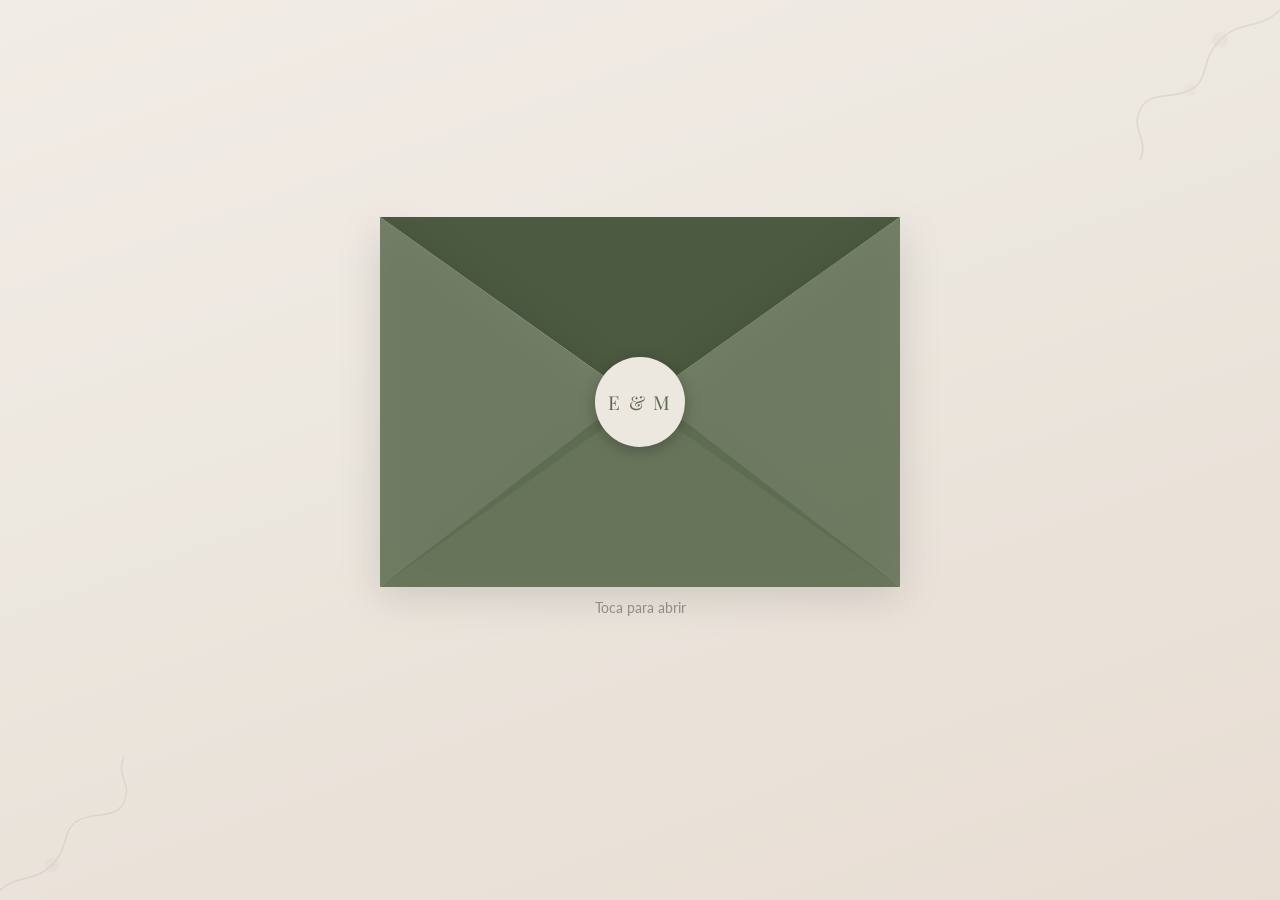
<file: invitation/index.html>
<!DOCTYPE html>
<html lang="es">
<head>
  <meta charset="UTF-8">
  <meta name="viewport" content="width=device-width, initial-scale=1.0, user-scalable=no">
  <title>Invitaci&oacute;n - Eyla & Mauricio</title>
  <meta name="description" content="Est&aacute;s invitado a la boda de Eyla y Mauricio. 6 de junio de 2026.">
  <meta property="og:title" content="Eyla & Mauricio - Invitaci&oacute;n">
  <meta property="og:description" content="Tienes una invitaci&oacute;n especial. &Aacute;brela!">
  <meta property="og:image" content="preboda/r6vm0356.jpg">
  <link rel="preconnect" href="https://fonts.googleapis.com">
  <link rel="preconnect" href="https://fonts.gstatic.com" crossorigin>
  <link href="https://fonts.googleapis.com/css2?family=Great+Vibes&family=Playfair+Display:ital,wght@0,400;0,600;1,400&family=Lato:wght@300;400&display=swap" rel="stylesheet">
  <link rel="stylesheet" href="../effects/petals-floral.css">
  <style>
    *, *::before, *::after { margin: 0; padding: 0; box-sizing: border-box; }

    :root {
      --cream: #ECE7DF;
      --taupe: #766865;
      --taupe-light: #9a8e8b;
      --white: #FFFFFF;
      --olive: #5c6b4f;
      --olive-light: #7a8b6a;
      --olive-soft: #e8ece4;
      --envelope-front: #5c6b4f;
      --envelope-flap: #4d5a42;
    }

    body {
      font-family: 'Lato', sans-serif;
      background-color: var(--cream);
      color: var(--taupe);
      min-height: 100dvh;
      overflow-x: hidden;
    }

    /* ====== LAYOUT ====== */
    .page {
      display: flex;
      flex-direction: column;
      align-items: center;
      min-height: 100dvh;
      padding: 2rem 0;
      transition: padding-top 1.2s ease;
    }

    /* Initially centered vertically via padding */
    .page.closed {
      padding-top: calc(50dvh - min(185px, 30vw) - 2rem);
    }

    /* ====== ENVELOPE ====== */
    .envelope-wrapper {
      display: flex;
      flex-direction: column;
      align-items: center;
      flex-shrink: 0;
    }

    .envelope {
      width: min(520px, 85vw);
      height: min(370px, 60vw);
      position: relative;
      cursor: pointer;
      animation: envelopeSway 3s ease-in-out infinite;
    }

    .envelope.opened { animation: none; }

    @keyframes envelopeSway {
      0%, 100% { transform: rotate(-1.5deg); }
      50% { transform: rotate(1.5deg); }
    }

    .envelope-sides {
      position: absolute;
      inset: 0;
      width: 100%;
      height: 100%;
      z-index: 6;
      pointer-events: none;
      filter: drop-shadow(0 8px 20px rgba(0,0,0,0.15));
    }

    .envelope-flap {
      position: absolute;
      top: 0;
      left: 0;
      width: 100%;
      height: 50%;
      z-index: 3;
      transform-origin: top center;
      transition: transform 0.8s ease;
    }

    .envelope-flap svg { width: 100%; height: 100%; display: block; }

    .envelope.opened .envelope-flap { transform: rotateX(180deg); z-index: -1; }

    .envelope-seal {
      position: absolute;
      top: 50%;
      left: 50%;
      transform: translate(-50%, -50%);
      z-index: 7;
      width: 90px;
      height: 90px;
      background: var(--cream);
      border-radius: 50%;
      display: flex;
      align-items: center;
      justify-content: center;
      box-shadow: 0 4px 15px rgba(0,0,0,0.25), inset 0 1px 2px rgba(255,255,255,0.15);
      transition: opacity 0.4s ease;
    }

    .envelope.opened .envelope-seal { opacity: 0; }

    .envelope-seal span {
      font-family: 'Playfair Display', serif;
      font-size: 1.2rem;
      color: var(--olive);
      letter-spacing: 0.1em;
    }

    .inv-family-name {
      font-family: 'Great Vibes', cursive;
      font-size: 1.6rem;
      color: var(--olive);
      margin-bottom: 0.2rem;
      min-height: 2.2rem;
    }

    .inv-cupos {
      font-family: 'Playfair Display', serif;
      font-style: italic;
      font-size: 0.9rem;
      color: var(--taupe-light);
      margin-bottom: 0.4rem;
    }

    .inv-members {
      list-style: none;
      padding: 0;
      margin: 0 auto 1.1rem;
      max-width: 320px;
      font-family: 'Playfair Display', serif;
      font-size: 0.95rem;
      color: var(--taupe);
      text-align: center;
      line-height: 1.6;
    }

    .inv-members li { display: inline; }

    .inv-members li:not(:last-child)::after {
      content: '·';
      color: var(--olive-light);
      margin: 0 0.5em;
      font-weight: 600;
    }

    .envelope-hint {
      margin-top: 0.8rem;
      font-size: 0.85rem;
      color: var(--taupe-light);
      animation: pulse 2s ease-in-out infinite;
      transition: opacity 0.5s ease;
    }

    .envelope-hint.hidden { opacity: 0; }
    .hint-open { display: none; }
    .envelope-hint.show-open .hint-closed { display: none; }
    .envelope-hint.show-open .hint-open { display: inline; }

    @keyframes pulse {
      0%, 100% { opacity: 0.5; }
      50% { opacity: 1; }
    }

    /* ====== INVITATION (the card) ====== */
    .invitation {
      max-width: min(520px, 92vw);
      width: min(520px, 92vw);
      background: var(--olive-soft);
      border-radius: 20px;
      box-shadow: 0 8px 50px rgba(118, 104, 101, 0.15);
      overflow: hidden;
      position: relative;
      border: 2px solid rgba(92, 107, 79, 0.15);

      /* Start inside the envelope */
      max-height: 0;
      opacity: 0;
      overflow: hidden;
      margin-bottom: -20px;
      /* Closing: opacity stays visible until card is inside */
      transition: max-height 2s cubic-bezier(0.25, 0.46, 0.45, 0.94), margin 2s ease, opacity 0.3s ease 1.8s;
    }

    .invitation.visible {
      max-height: 5000px;
      opacity: 1;
      margin-bottom: 2rem;
      /* Opening: opacity appears quickly */
      transition: max-height 2s cubic-bezier(0.25, 0.46, 0.45, 0.94), margin 2s ease, opacity 0.3s ease;
    }

    /* Decorative floral corners */
    .invitation::before,
    .invitation::after {
      content: '';
      position: absolute;
      width: 150px;
      height: 150px;
      opacity: 0.08;
      background-image: url("data:image/svg+xml,%3Csvg xmlns='http://www.w3.org/2000/svg' viewBox='0 0 200 200' fill='none'%3E%3Cpath d='M180 20 C160 40, 140 30, 120 50 C100 70, 110 90, 90 100 C70 110, 50 100, 40 120 C30 140, 50 150, 40 170' stroke='%235c6b4f' stroke-width='2' fill='none'/%3E%3Cpath d='M190 40 C170 55, 155 45, 140 60 C125 75, 130 90, 115 100' stroke='%235c6b4f' stroke-width='1.5' fill='none'/%3E%3Ccircle cx='120' cy='50' r='12' fill='%235c6b4f' opacity='0.4'/%3E%3Ccircle cx='90' cy='100' r='8' fill='%235c6b4f' opacity='0.3'/%3E%3C/svg%3E");
      background-size: contain;
      background-repeat: no-repeat;
      pointer-events: none;
      z-index: 0;
    }
    .invitation::before { top: -10px; right: -10px; }
    .invitation::after { bottom: -10px; left: -10px; transform: rotate(180deg); }
    .invitation > * { position: relative; z-index: 1; }

    /* White sections with floral accents */
    .inv-white-section {
      background: rgba(255,255,255,0.5);
      position: relative;
      overflow: hidden;
    }
    .inv-white-section > * { position: relative; z-index: 1; }

    /* Floral corner ornament — only on hero (top-left + bottom-right) */
    .inv-hero::before,
    .inv-hero::after {
      content: '';
      position: absolute;
      width: 180px;
      height: 180px;
      opacity: 0.34;
      background-image: url("data:image/svg+xml,%3Csvg xmlns='http://www.w3.org/2000/svg' viewBox='0 0 200 200' fill='none' stroke-linecap='round' stroke-linejoin='round'%3E%3Cpath d='M5 5 Q35 12 70 22' stroke='%237a8b6a' stroke-width='0.7'/%3E%3Cpath d='M5 5 Q12 35 22 70' stroke='%237a8b6a' stroke-width='0.7'/%3E%3Cpath d='M5 5 Q40 40 75 75' stroke='%237a8b6a' stroke-width='0.6'/%3E%3Cpath d='M70 22 Q88 28 95 38' stroke='%237a8b6a' stroke-width='0.6'/%3E%3Cpath d='M22 70 Q28 88 38 95' stroke='%237a8b6a' stroke-width='0.6'/%3E%3Cpath d='M70 22 Q100 30 135 42' stroke='%237a8b6a' stroke-width='0.5'/%3E%3Cpath d='M22 70 Q30 100 42 135' stroke='%237a8b6a' stroke-width='0.5'/%3E%3Cellipse cx='40' cy='10' rx='9' ry='3.2' transform='rotate(15 40 10)' stroke='%237a8b6a' stroke-width='0.9'/%3E%3Cellipse cx='55' cy='8' rx='7' ry='2.8' transform='rotate(-10 55 8)' stroke='%237a8b6a' stroke-width='0.9'/%3E%3Cellipse cx='90' cy='28' rx='7' ry='2.8' transform='rotate(-15 90 28)' stroke='%237a8b6a' stroke-width='0.9'/%3E%3Cellipse cx='115' cy='32' rx='6' ry='2.5' transform='rotate(20 115 32)' stroke='%237a8b6a' stroke-width='0.9'/%3E%3Cellipse cx='140' cy='42' rx='5' ry='2.2' transform='rotate(-15 140 42)' stroke='%237a8b6a' stroke-width='0.9'/%3E%3Cellipse cx='160' cy='55' rx='4.5' ry='2' transform='rotate(20 160 55)' stroke='%237a8b6a' stroke-width='0.9'/%3E%3Cellipse cx='10' cy='40' rx='9' ry='3.2' transform='rotate(75 10 40)' stroke='%237a8b6a' stroke-width='0.9'/%3E%3Cellipse cx='8' cy='55' rx='7' ry='2.8' transform='rotate(100 8 55)' stroke='%237a8b6a' stroke-width='0.9'/%3E%3Cellipse cx='28' cy='90' rx='7' ry='2.8' transform='rotate(-75 28 90)' stroke='%237a8b6a' stroke-width='0.9'/%3E%3Cellipse cx='32' cy='115' rx='6' ry='2.5' transform='rotate(70 32 115)' stroke='%237a8b6a' stroke-width='0.9'/%3E%3Cellipse cx='42' cy='140' rx='5' ry='2.2' transform='rotate(-75 42 140)' stroke='%237a8b6a' stroke-width='0.9'/%3E%3Cellipse cx='55' cy='160' rx='4.5' ry='2' transform='rotate(70 55 160)' stroke='%237a8b6a' stroke-width='0.9'/%3E%3Cellipse cx='48' cy='28' rx='6' ry='2.5' transform='rotate(-25 48 28)' stroke='%235c6b4f' stroke-width='0.9'/%3E%3Cellipse cx='28' cy='48' rx='6' ry='2.5' transform='rotate(60 28 48)' stroke='%235c6b4f' stroke-width='0.9'/%3E%3Cellipse cx='62' cy='52' rx='5' ry='2' transform='rotate(40 62 52)' stroke='%235c6b4f' stroke-width='0.9'/%3E%3Cellipse cx='80' cy='15' rx='5' ry='2' transform='rotate(-10 80 15)' stroke='%235c6b4f' stroke-width='0.9'/%3E%3Cellipse cx='15' cy='80' rx='5' ry='2' transform='rotate(80 15 80)' stroke='%235c6b4f' stroke-width='0.9'/%3E%3Cellipse cx='65' cy='80' rx='4.5' ry='1.8' transform='rotate(-30 65 80)' stroke='%235c6b4f' stroke-width='0.9'/%3E%3Cellipse cx='80' cy='65' rx='4.5' ry='1.8' transform='rotate(50 80 65)' stroke='%235c6b4f' stroke-width='0.9'/%3E%3Cg transform='translate(28 28)'%3E%3Cellipse cx='0' cy='0' rx='12' ry='12.5' stroke='%237a8b6a' stroke-width='1.2'/%3E%3Cpath d='M-8 -4 Q-4 -10 4 -9 Q10 -8 9 -1' stroke='%235c6b4f' stroke-width='1'/%3E%3Cpath d='M-5 3 Q-1 -2 5 -1 Q8 4 3 6' stroke='%235c6b4f' stroke-width='1'/%3E%3Cpath d='M-3 0 Q1 -5 5 -4' stroke='%235c6b4f' stroke-width='0.9'/%3E%3Ccircle cx='0' cy='0' r='1.5' fill='%237a8b6a'/%3E%3C/g%3E%3Cg transform='translate(70 22)'%3E%3Cellipse cx='0' cy='0' rx='9' ry='9.5' stroke='%237a8b6a' stroke-width='1.1'/%3E%3Cpath d='M-6 -3 Q-3 -8 3 -7 Q7 -5 6 0' stroke='%235c6b4f' stroke-width='0.9'/%3E%3Cpath d='M-4 2 Q-1 -2 4 -1 Q5 3 2 4' stroke='%235c6b4f' stroke-width='0.9'/%3E%3Ccircle cx='0' cy='0' r='1.2' fill='%237a8b6a'/%3E%3C/g%3E%3Cg transform='translate(22 70)'%3E%3Cellipse cx='0' cy='0' rx='9' ry='9.5' stroke='%237a8b6a' stroke-width='1.1'/%3E%3Cpath d='M-6 -3 Q-3 -8 3 -7 Q7 -5 6 0' stroke='%235c6b4f' stroke-width='0.9'/%3E%3Cpath d='M-4 2 Q-1 -2 4 -1 Q5 3 2 4' stroke='%235c6b4f' stroke-width='0.9'/%3E%3Ccircle cx='0' cy='0' r='1.2' fill='%237a8b6a'/%3E%3C/g%3E%3Cg transform='translate(95 38)'%3E%3Cellipse cx='0' cy='0' rx='6.5' ry='7' stroke='%237a8b6a' stroke-width='1'/%3E%3Cpath d='M-4 -2 Q-1 -5 3 -4 Q5 -2 4 1' stroke='%235c6b4f' stroke-width='0.8'/%3E%3Cpath d='M-3 2 Q0 -1 3 0' stroke='%235c6b4f' stroke-width='0.8'/%3E%3Ccircle cx='0' cy='0' r='0.9' fill='%237a8b6a'/%3E%3C/g%3E%3Cg transform='translate(38 95)'%3E%3Cellipse cx='0' cy='0' rx='6.5' ry='7' stroke='%237a8b6a' stroke-width='1'/%3E%3Cpath d='M-4 -2 Q-1 -5 3 -4 Q5 -2 4 1' stroke='%235c6b4f' stroke-width='0.8'/%3E%3Cpath d='M-3 2 Q0 -1 3 0' stroke='%235c6b4f' stroke-width='0.8'/%3E%3Ccircle cx='0' cy='0' r='0.9' fill='%237a8b6a'/%3E%3C/g%3E%3Cg transform='translate(75 75)'%3E%3Cellipse cx='0' cy='0' rx='5' ry='5.5' stroke='%237a8b6a' stroke-width='1'/%3E%3Cpath d='M-3 -2 Q0 -4 2 -3 Q4 -2 3 1' stroke='%235c6b4f' stroke-width='0.8'/%3E%3Ccircle cx='0' cy='0' r='0.7' fill='%237a8b6a'/%3E%3C/g%3E%3Ccircle cx='8' cy='8' r='1.1' fill='%237a8b6a'/%3E%3Ccircle cx='14' cy='14' r='0.8' fill='%237a8b6a'/%3E%3Ccircle cx='52' cy='12' r='0.9' fill='%237a8b6a'/%3E%3Ccircle cx='12' cy='52' r='0.9' fill='%237a8b6a'/%3E%3Ccircle cx='105' cy='22' r='0.7' fill='%237a8b6a'/%3E%3Ccircle cx='22' cy='105' r='0.7' fill='%237a8b6a'/%3E%3Ccircle cx='128' cy='30' r='0.6' fill='%237a8b6a'/%3E%3Ccircle cx='30' cy='128' r='0.6' fill='%237a8b6a'/%3E%3Ccircle cx='150' cy='48' r='0.5' fill='%237a8b6a'/%3E%3Ccircle cx='48' cy='150' r='0.5' fill='%237a8b6a'/%3E%3Ccircle cx='95' cy='95' r='0.7' fill='%237a8b6a'/%3E%3Ccircle cx='110' cy='60' r='0.5' fill='%237a8b6a'/%3E%3Ccircle cx='60' cy='110' r='0.5' fill='%237a8b6a'/%3E%3C/svg%3E");
      background-size: contain;
      background-repeat: no-repeat;
      pointer-events: none;
      z-index: 0;
    }
    .inv-hero::before { top: -12px; left: -12px; transform: rotate(10deg); }
    .inv-hero::after { bottom: -12px; right: -12px; transform: rotate(190deg); }
    .inv-hero > * { position: relative; z-index: 1; }

    /* Sections */
    .inv-section { padding: 2.5rem 2rem; text-align: center; }
    .inv-divider {
      width: 200px;
      height: 30px;
      margin: 0 auto;
      opacity: 0.6;
      background: url("data:image/svg+xml,%3Csvg xmlns='http://www.w3.org/2000/svg' viewBox='0 0 200 30' fill='none' stroke='%237a8b6a' stroke-width='1.1' stroke-linecap='round' stroke-linejoin='round'%3E%3Cpath d='M88 15 Q70 14 38 15'/%3E%3Cellipse cx='48' cy='11.5' rx='3.5' ry='1.7' transform='rotate(-30 48 11.5)'/%3E%3Cellipse cx='56' cy='18' rx='3' ry='1.5' transform='rotate(25 56 18)'/%3E%3Cellipse cx='65' cy='12' rx='2.6' ry='1.3' transform='rotate(-25 65 12)'/%3E%3Cellipse cx='72' cy='18' rx='2.2' ry='1.1' transform='rotate(20 72 18)'/%3E%3Cellipse cx='80' cy='13' rx='1.8' ry='1' transform='rotate(-15 80 13)'/%3E%3Ccircle cx='42' cy='8' r='0.6'/%3E%3Ccircle cx='44' cy='22' r='0.5'/%3E%3Ccircle cx='52' cy='6' r='0.5'/%3E%3Cellipse cx='100' cy='15' rx='6' ry='6.5' stroke-width='1'/%3E%3Cpath d='M96 13 Q98 10 102 11 Q105 12 104 16' stroke-width='1'/%3E%3Cpath d='M97 16 Q99 14 102 15 Q103 17 101 18' stroke-width='1'/%3E%3Cpath d='M99 15 Q100 13 102 14' stroke-width='1'/%3E%3Ccircle cx='100' cy='15' r='0.6' fill='%237a8b6a'/%3E%3Cpath d='M112 15 Q130 14 162 15'/%3E%3Cellipse cx='152' cy='11.5' rx='3.5' ry='1.7' transform='rotate(30 152 11.5)'/%3E%3Cellipse cx='144' cy='18' rx='3' ry='1.5' transform='rotate(-25 144 18)'/%3E%3Cellipse cx='135' cy='12' rx='2.6' ry='1.3' transform='rotate(25 135 12)'/%3E%3Cellipse cx='128' cy='18' rx='2.2' ry='1.1' transform='rotate(-20 128 18)'/%3E%3Cellipse cx='120' cy='13' rx='1.8' ry='1' transform='rotate(15 120 13)'/%3E%3Ccircle cx='158' cy='8' r='0.6'/%3E%3Ccircle cx='156' cy='22' r='0.5'/%3E%3Ccircle cx='148' cy='6' r='0.5'/%3E%3C/svg%3E") center / contain no-repeat;
    }

    /* Hero */
    .inv-hero { padding: 3rem 2rem 2rem; }

    .inv-photo {
      width: min(200px, 50vw);
      aspect-ratio: 3/4;
      border-radius: 50% 50% 50% 50% / 45% 45% 55% 55%;
      overflow: hidden;
      margin: 0 auto 1.5rem;
      box-shadow: 0 4px 20px rgba(118, 104, 101, 0.12);
    }
    .inv-photo img { width: 100%; height: 100%; object-fit: cover; object-position: center 20%; }

    .inv-invite-text {
      font-family: 'Playfair Display', serif;
      font-style: italic;
      font-size: 1.1rem;
      color: var(--taupe);
      margin-bottom: 0.8rem;
      line-height: 1.4;
    }
    .inv-names {
      font-family: 'Playfair Display', serif;
      font-size: clamp(2.2rem, 8vw, 3rem);
      font-weight: 400;
      line-height: 1.15;
      margin-bottom: 0.5rem;
    }
    .inv-names .amp { font-style: italic; font-size: 0.75em; margin: 0 0.1em; }
    .inv-date {
      font-family: 'Playfair Display', serif;
      font-size: clamp(1.4rem, 5vw, 1.8rem);
      letter-spacing: 0.08em;
      margin-bottom: 1.5rem;
    }

    /* Countdown */
    .inv-countdown { margin-bottom: 0.5rem; }
    .cd-label { font-family: 'Playfair Display', serif; font-size: 0.9rem; color: var(--taupe-light); margin-bottom: 0.5rem; }
    .cd-items { display: flex; justify-content: center; }
    .cd-item { display: flex; flex-direction: column; align-items: center; padding: 0 1rem; }
    .cd-item:not(:last-child) { border-right: 1px solid var(--taupe-light); }
    .cd-num { font-family: 'Playfair Display', serif; font-size: clamp(1.5rem, 5vw, 2rem); color: var(--taupe); line-height: 1; }
    .cd-unit { font-size: 0.65rem; color: var(--taupe-light); margin-top: 0.2rem; }

    .inv-location {
      font-family: 'Lato', sans-serif;
      font-weight: 300;
      font-size: 1rem;
      letter-spacing: 0.08em;
      color: var(--taupe-light);
      margin-bottom: 1.5rem;
    }

    /* Venues */
    .inv-venues {
      display: grid;
      grid-template-columns: 1fr 1fr;
      gap: 1.5rem;
      padding: 2.5rem 1.5rem;
      text-align: center;
    }
    @media (max-width: 400px) { .inv-venues { grid-template-columns: 1fr; gap: 2rem; } }
    .venue-icon { width: 64px; height: 64px; margin: 0 auto 0.8rem; stroke: var(--olive); }
    .venue-title { font-family: 'Playfair Display', serif; font-size: 1.2rem; font-weight: 400; margin-bottom: 0.5rem; }
    .venue-detail { font-size: 0.85rem; color: var(--taupe-light); line-height: 1.4; margin-bottom: 0.5rem; }
    .venue-time { font-family: 'Playfair Display', serif; font-size: 1.3rem; color: var(--olive); margin-bottom: 0.8rem; }
    .btn-map {
      display: inline-block; padding: 0.6rem 1.5rem; border: 1.5px solid var(--olive);
      border-radius: 100px; color: var(--olive); text-decoration: none; font-size: 0.8rem;
      letter-spacing: 0.05em; transition: all 0.3s;
    }
    .btn-map:hover { background: var(--olive); color: var(--white); }

    /* Dresscode */
    .inv-dresscode { padding: 2rem; }
    .dresscode-icon { width: 56px; height: 56px; margin: 0 auto 0.8rem; stroke: var(--olive); }
    .dresscode-title { font-family: 'Playfair Display', serif; font-size: 1.2rem; margin-bottom: 0.8rem; }
    .dresscode-rules { font-size: 0.95rem; line-height: 1.6; margin-bottom: 0.6rem; }
    .dresscode-note { font-size: 0.8rem; color: var(--taupe-light); font-style: italic; line-height: 1.4; }

    /* Buzon */
    .inv-buzon { padding: 2rem; }
    .buzon-icon { width: 56px; height: 56px; margin: 0 auto 0.8rem; stroke: var(--olive); }
    .buzon-title { font-family: 'Playfair Display', serif; font-size: 1.2rem; margin-bottom: 0.8rem; }
    .buzon-text { font-size: 0.95rem; line-height: 1.6; color: var(--taupe); }

    /* Gallery */
    .inv-gallery { width: 100%; aspect-ratio: 3/4; position: relative; overflow: hidden; }
    .inv-gallery img { position: absolute; inset: 0; width: 100%; height: 100%; object-fit: cover; opacity: 0; transition: opacity 1.2s ease; }
    .inv-gallery img.active { opacity: 1; }

    /* RSVP */
    .inv-rsvp { padding: 2.5rem 2rem; text-align: center; }
    .rsvp-title { font-family: 'Playfair Display', serif; font-size: 1.2rem; margin-bottom: 0.5rem; }
    .rsvp-subtitle { font-size: 0.85rem; color: var(--taupe-light); margin-bottom: 1.5rem; line-height: 1.4; }
    .inv-actions { display: flex; flex-direction: column; gap: 0.7rem; max-width: 320px; margin: 0 auto; }
    .btn {
      display: flex; align-items: center; justify-content: center; gap: 0.5rem;
      padding: 0.85rem 1.5rem; border-radius: 100px; text-decoration: none;
      font-family: 'Lato', sans-serif; font-size: 0.9rem; font-weight: 400;
      letter-spacing: 0.1em; text-transform: uppercase; transition: all 0.3s ease;
    }
    .btn svg { width: 18px; height: 18px; flex-shrink: 0; }
    .btn-primary { background: var(--olive); color: var(--white); }
    .btn-primary:hover { background: var(--olive-light); }
    .btn-secondary { background: transparent; color: var(--olive); border: 1.5px solid var(--olive-light); }

    .btn-close-envelope {
      background: none; border: 1.5px solid var(--olive-light); border-radius: 100px;
      padding: 0.6rem 1.5rem; font-family: 'Lato', sans-serif; font-size: 0.75rem;
      color: var(--olive); cursor: pointer; letter-spacing: 0.05em;
    }

    .inv-footer { padding: 1.5rem; text-align: center; font-size: 0.65rem; letter-spacing: 0.1em; color: var(--taupe-light); opacity: 0.5; }

    /* Fade-in on scroll */
    .fade-in { opacity: 0; transform: translateY(20px); transition: opacity 0.6s ease, transform 0.6s ease; }
    .fade-in.visible { opacity: 1; transform: translateY(0); }
  </style>
</head>
<body>

  <div class="effect-container" id="effectContainer"></div>

  <div class="page closed" id="page">

    <!-- INVITATION (starts collapsed) -->
    <div class="invitation" id="invitation">
      <div class="inv-hero inv-section inv-white-section">
        <div class="inv-photo">
          <img src="preboda/r6vm0356.jpg" alt="Eyla y Mauricio">
        </div>
        <p class="inv-family-name" id="envelopeName"></p>
        <p class="inv-cupos" id="invCupos"></p>
        <ul class="inv-members" id="invMembers"></ul>
        <p class="inv-invite-text">Te invitamos a celebrar el sacramento de nuestro matrimonio</p>
        <h1 class="inv-names">Eyla <span class="amp">&</span> Mauricio</h1>
        <p class="inv-date">6 &middot; junio &middot; 2026</p>
        <p class="inv-location">Pereira, Colombia</p>
        <div class="inv-countdown">
          <p class="cd-label">Faltan</p>
          <div class="cd-items">
            <div class="cd-item"><span class="cd-num" id="cd-days">--</span><span class="cd-unit">d&iacute;as</span></div>
            <div class="cd-item"><span class="cd-num" id="cd-hours">--</span><span class="cd-unit">hrs</span></div>
            <div class="cd-item"><span class="cd-num" id="cd-mins">--</span><span class="cd-unit">min</span></div>
            <div class="cd-item"><span class="cd-num" id="cd-secs">--</span><span class="cd-unit">seg</span></div>
          </div>
        </div>
      </div>

      <div class="inv-divider"></div>

      <div class="inv-venues fade-in">
        <div>
          <svg class="venue-icon" viewBox="0 0 64 64" fill="none" stroke="currentColor" stroke-width="1.5" stroke-linecap="round" stroke-linejoin="round">
            <line x1="32" y1="2" x2="32" y2="10"/>
            <line x1="29" y1="6" x2="35" y2="6"/>
            <polygon points="32,10 20,26 44,26"/>
            <rect x="20" y="26" width="24" height="30"/>
            <path d="M28 56 V47 A4 4 0 0 1 36 47 V56"/>
            <circle cx="27" cy="34" r="2"/>
            <circle cx="37" cy="34" r="2"/>
            <circle cx="32" cy="20" r="3"/>
            <line x1="16" y1="56" x2="48" y2="56"/>
          </svg>
          <h3 class="venue-title">Ceremonia</h3>
          <p class="venue-detail">Parroquia La Inmaculada<br>Concepci&oacute;n (Belmonte)</p>
          <p class="venue-time">3:30 PM</p>
          <a href="https://maps.app.goo.gl/bWnuCXZY2rZQ8fgn7" target="_blank" class="btn-map">&iquest;C&oacute;mo llegar?</a>
        </div>
        <div>
          <svg class="venue-icon" viewBox="0 0 64 64" fill="none" stroke="currentColor" stroke-width="1.5" stroke-linecap="round" stroke-linejoin="round">
            <!-- Cork popped -->
            <path d="M29 8 H35 V14 H29 Z"/>
            <!-- Bottle -->
            <path d="M28 22 V18 H36 V22 Q40 24 40 30 V54 H24 V30 Q24 24 28 22 Z"/>
            <line x1="27" y1="20" x2="37" y2="20"/>
            <line x1="28" y1="38" x2="36" y2="38"/>
            <line x1="28" y1="46" x2="36" y2="46"/>
            <!-- Bubbles spraying -->
            <circle cx="32" cy="4" r="0.6"/>
            <circle cx="28" cy="5" r="0.4"/>
            <circle cx="36" cy="5" r="0.4"/>
            <!-- Left flute -->
            <line x1="4" y1="32" x2="14" y2="32"/>
            <path d="M4 32 L9 42"/>
            <path d="M14 32 L9 42"/>
            <line x1="9" y1="42" x2="9" y2="50"/>
            <line x1="5" y1="52" x2="13" y2="52"/>
            <!-- Right flute -->
            <line x1="50" y1="32" x2="60" y2="32"/>
            <path d="M50 32 L55 42"/>
            <path d="M60 32 L55 42"/>
            <line x1="55" y1="42" x2="55" y2="50"/>
            <line x1="51" y1="52" x2="59" y2="52"/>
          </svg>
          <h3 class="venue-title">Celebraci&oacute;n</h3>
          <p class="venue-detail">Finca Hotel<br>El Sam&aacute;n</p>
          <p class="venue-time">6:00 PM</p>
          <a href="https://maps.app.goo.gl/SjxPUouAF1X3THHe9" target="_blank" class="btn-map">&iquest;C&oacute;mo llegar?</a>
        </div>
      </div>

      <div class="inv-divider"></div>

      <div class="inv-dresscode inv-section inv-white-section fade-in">
        <svg class="dresscode-icon" viewBox="0 0 64 64" fill="none" stroke="currentColor" stroke-width="1.5" stroke-linecap="round" stroke-linejoin="round">
          <path d="M10 14 L16 10 C17 8 19 8 20 10 L22 16 L20 10 L26 14"/>
          <path d="M10 14 L8 54 H28 L26 14"/>
          <path d="M16 10 V8 C16 6 20 6 20 8 V10"/>
          <line x1="18" y1="16" x2="18" y2="22"/>
          <path d="M12 14 L18 24"/>
          <path d="M24 14 L18 24"/>
          <line x1="13" y1="36" x2="17" y2="36"/>
          <path d="M40 8 C38 8 37 10 38 12 L36 20 C34 32 33 54 32 54 H54 C53 54 52 32 50 20 L48 12 C49 10 48 8 46 8"/>
          <path d="M40 8 Q43 6 46 8"/>
          <path d="M37 22 Q43 20 49 22"/>
          <path d="M38 12 Q43 14 48 12"/>
        </svg>
        <h3 class="dresscode-title">&iquest;C&oacute;mo vestir? &mdash; <em>Formal</em></h3>
        <p class="dresscode-rules">
          <strong>Ellos:</strong> traje o pantal&oacute;n de vestir con camisa<br>
          <strong>Ellas:</strong> vestido largo
        </p>
        <p class="dresscode-note">
          Estaremos en una finca al aire libre, as&iacute; que viste elegante pero c&oacute;modo. El calor de Pereira lo agradecer&aacute;.
        </p>
        <p class="dresscode-note">
          Evita colores blanco, beige y cualquier tono de verde, reservados para los novios y su corte de honor.
        </p>
      </div>

      <div class="inv-divider"></div>

      <div class="inv-buzon inv-section fade-in">
        <svg class="buzon-icon" viewBox="0 0 64 64" fill="none" stroke="currentColor" stroke-width="1.5" stroke-linecap="round" stroke-linejoin="round">
          <rect x="8" y="24" width="48" height="32" rx="3"/>
          <path d="M8 28 L32 44 L56 28"/>
          <path d="M24 24 V16 Q24 10 32 10 Q40 10 40 16 V24"/>
          <circle cx="32" cy="16" r="2" fill="currentColor" stroke="none"/>
        </svg>
        <h3 class="buzon-title">Buz&oacute;n de recuerdos</h3>
        <p class="buzon-text">
          Tu presencia es nuestro mejor regalo. Tendremos un buz&oacute;n especial en la celebraci&oacute;n. Si quieres, d&eacute;janos una carta, una foto o unas palabras que podamos guardar para siempre.
        </p>
      </div>

      <div class="inv-divider"></div>

      <div class="inv-gallery" id="gallery">
        <img src="preboda/r6vm0188.jpg" alt="Eyla y Mauricio" class="active">
        <img src="preboda/r6vm0082.jpg" alt="Eyla y Mauricio">
        <img src="preboda/r6vm0672.jpg" alt="Eyla y Mauricio">
        <img src="preboda/r6vm0664.jpg" alt="Eyla y Mauricio">
        <img src="preboda/r6vm0210.jpg" alt="Eyla y Mauricio">
        <img src="preboda/r6vm0010.jpg" alt="Eyla y Mauricio">
        <img src="preboda/r6vm0465.jpg" alt="Eyla y Mauricio">
        <img src="preboda/r6vm0658.jpg" alt="Eyla y Mauricio">
        <img src="preboda/r6vm06541.jpg" alt="Eyla y Mauricio">
        <img src="preboda/r6vm0426.jpg" alt="Eyla y Mauricio">
        <img src="preboda/r6vm0097.jpg" alt="Eyla y Mauricio">
        <img src="preboda/r6vm0052.jpg" alt="Eyla y Mauricio">
        <img src="preboda/r6vm0376.jpg" alt="Eyla y Mauricio">
        <img src="preboda/r6vm0012.jpg" alt="Eyla y Mauricio">
        <img src="preboda/r6vm0439.jpg" alt="Eyla y Mauricio">
      </div>

      <div class="inv-rsvp inv-white-section fade-in">
        <h3 class="rsvp-title">Te esperamos</h3>
        <p class="rsvp-subtitle">Por favor confirma tu asistencia antes del <strong>6 de mayo</strong> para que podamos preparar todo para recibirte.</p>
        <div class="inv-actions">
          <a href="#" id="rsvpLink" class="btn btn-primary">
            <svg viewBox="0 0 24 24" fill="none" stroke="currentColor" stroke-width="1.5" stroke-linecap="round" stroke-linejoin="round">
              <path d="M22 11.08V12a10 10 0 1 1-5.93-9.14"/>
              <polyline points="22 4 12 14.01 9 11.01"/>
            </svg>
            Confirmar asistencia
          </a>
          <a href="https://calendar.google.com/calendar/render?action=TEMPLATE&text=Boda+Eyla+%26+Mauricio&dates=20260606T153000/20260607T030000&details=Ceremonia+3%3A30PM+Parroquia+La+Inmaculada.+Celebraci%C3%B3n+6PM+Finca+Hotel+El+Sam%C3%A1n" target="_blank" class="btn btn-secondary">
            <svg viewBox="0 0 24 24" fill="none" stroke="currentColor" stroke-width="1.5" stroke-linecap="round" stroke-linejoin="round">
              <rect x="3" y="4" width="18" height="18" rx="2" ry="2"/>
              <line x1="16" y1="2" x2="16" y2="6"/>
              <line x1="8" y1="2" x2="8" y2="6"/>
              <line x1="3" y1="10" x2="21" y2="10"/>
            </svg>
            Agregar al calendario
          </a>
        </div>
      </div>

      <p class="inv-footer">Eyla & Mauricio &middot; 2026</p>
    </div>

    <!-- ENVELOPE -->
    <div class="envelope-wrapper" id="envelopeWrapper">
      <div class="envelope" id="envelope" onclick="toggleEnvelope()">
        <svg class="envelope-sides" viewBox="0 0 520 370" preserveAspectRatio="none">
          <polygon points="0,370 260,170 520,370" fill="var(--envelope-front)" opacity="0.9"/>
          <polygon points="0,0 260,185 0,370" fill="var(--envelope-front)" opacity="0.85"/>
          <polygon points="520,0 260,185 520,370" fill="var(--envelope-front)" opacity="0.85"/>
        </svg>
        <div class="envelope-flap">
          <svg viewBox="0 0 520 185" preserveAspectRatio="none">
            <polygon points="0,0 260,185 520,0" fill="var(--envelope-flap)"/>
          </svg>
        </div>
        <div class="envelope-seal"><span>E & M</span></div>
      </div>
      <p class="envelope-hint" id="envelopeHint">
        <span class="hint-closed">Toca para abrir</span>
        <span class="hint-open">Toca el sobre para guardar la tarjeta</span>
      </p>
    </div>

  </div>

  <script>
    // Petals + floral
    var FLORAL_SVG = '<svg class="floral-corner top" viewBox="0 0 200 200" fill="none">' +
      '<path d="M180 20 C160 40, 140 30, 120 50 C100 70, 110 90, 90 100 C70 110, 50 100, 40 120 C30 140, 50 150, 40 170" stroke="#766865" stroke-width="1.5" fill="none"/>' +
      '<circle cx="120" cy="50" r="8" fill="#766865" opacity="0.3"/>' +
      '<circle cx="90" cy="100" r="6" fill="#766865" opacity="0.2"/>' +
      '</svg>' +
      '<svg class="floral-corner bottom" viewBox="0 0 200 200" fill="none">' +
      '<path d="M180 20 C160 40, 140 30, 120 50 C100 70, 110 90, 90 100 C70 110, 50 100, 40 120 C30 140, 50 150, 40 170" stroke="#766865" stroke-width="1.5" fill="none"/>' +
      '<circle cx="120" cy="50" r="8" fill="#766865" opacity="0.3"/>' +
      '</svg>';

    var container = document.getElementById('effectContainer');
    container.innerHTML = FLORAL_SVG;
    for (var i = 0; i < 12; i++) {
      var el = document.createElement('div');
      el.className = 'petal';
      el.style.left = Math.random() * 100 + '%';
      el.style.animationDuration = (8 + Math.random() * 12) + 's';
      el.style.animationDelay = (Math.random() * 10) + 's';
      el.style.width = (8 + Math.random() * 8) + 'px';
      el.style.height = (10 + Math.random() * 10) + 'px';
      container.appendChild(el);
    }

    // JSONP fetch (same pattern as rsvp.html)
    var API_URL = 'https://script.google.com/macros/s/AKfycbynQzCmptXpWzI4J1VhxHmt5oT_OyfW0RxrjHM7lE0yYatvAaaRVZtpK5xRPV0FI2kU/exec';

    function appsScriptGet(params) {
      return new Promise(function(resolve, reject) {
        var qs = Object.keys(params).map(function(k) { return k + '=' + encodeURIComponent(params[k]); }).join('&');
        var callbackName = '_cb_' + Date.now();
        window[callbackName] = function(data) {
          delete window[callbackName];
          document.body.removeChild(script);
          resolve(data);
        };
        var script = document.createElement('script');
        script.src = API_URL + '?' + qs + '&callback=' + callbackName;
        script.onerror = function() {
          delete window[callbackName];
          document.body.removeChild(script);
          reject(new Error('Request failed'));
        };
        document.body.appendChild(script);
      });
    }

    // Open envelope
    function toggleEnvelope() {
      var envelope = document.getElementById('envelope');
      var hint = document.getElementById('envelopeHint');
      if (envelope.classList.contains('opened')) {
        closeEnvelope();
        return;
      }

      // Open flap
      envelope.classList.add('opened');
      hint.classList.add('hidden');

      // Remove centering, card grows out
      setTimeout(function() {
        document.getElementById('page').classList.remove('closed');
        document.getElementById('invitation').classList.add('visible');
      }, 800);

      // Show "close" hint after card is visible
      setTimeout(function() {
        hint.classList.add('show-open');
        hint.classList.remove('hidden');
      }, 2000);

      // Scroll to top to see invitation
      setTimeout(function() {
        window.scrollTo({ top: 0, behavior: 'smooth' });
      }, 1200);
    }

    // Close envelope
    function closeEnvelope() {
      var hint = document.getElementById('envelopeHint');
      hint.classList.add('hidden');

      document.getElementById('page').classList.add('closed');
      document.getElementById('invitation').classList.remove('visible');

      // Close flap after card enters
      setTimeout(function() {
        document.getElementById('envelope').classList.remove('opened');
        hint.classList.remove('show-open');
        hint.classList.remove('hidden');
      }, 2500);
    }

    // Fade-in on scroll
    var observer = new IntersectionObserver(function(entries) {
      entries.forEach(function(entry) {
        if (entry.isIntersecting) entry.target.classList.add('visible');
      });
    }, { threshold: 0.15 });
    document.querySelectorAll('.fade-in').forEach(function(el) { observer.observe(el); });

    // Gallery
    var slides = document.querySelectorAll('#gallery img');
    var current = 0;
    setInterval(function() {
      slides[current].classList.remove('active');
      current = (current + 1) % slides.length;
      slides[current].classList.add('active');
    }, 2500);

    // Countdown
    function updateCountdown() {
      var wedding = new Date('2026-06-06T15:30:00-05:00').getTime();
      var now = new Date().getTime();
      var diff = wedding - now;
      if (diff <= 0) return;
      document.getElementById('cd-days').textContent = Math.floor(diff / (1000*60*60*24));
      document.getElementById('cd-hours').textContent = Math.floor((diff % (1000*60*60*24)) / (1000*60*60));
      document.getElementById('cd-mins').textContent = Math.floor((diff % (1000*60*60)) / (1000*60));
      document.getElementById('cd-secs').textContent = Math.floor((diff % (1000*60)) / 1000);
    }
    updateCountdown();
    setInterval(updateCountdown, 1000);

    // RSVP link + group name
    var code = new URLSearchParams(window.location.search).get('code');
    var rsvpLink = document.getElementById('rsvpLink');
    if (code) {
      rsvpLink.href = '../rsvp.html?code=' + encodeURIComponent(code);
      appsScriptGet({ code: code }).then(function(data) {
        if (data && data.familia) {
          document.getElementById('envelopeName').textContent = data.familia;
        }
        if (data && Array.isArray(data.miembros) && data.miembros.length > 0) {
          var n = data.miembros.length;
          var cupos = document.getElementById('invCupos');
          cupos.textContent = n === 1
            ? 'Hemos reservado 1 lugar para ti'
            : 'Hemos reservado ' + n + ' lugares para tu familia';
          var list = document.getElementById('invMembers');
          list.innerHTML = '';
          // Only show the names list when there's more than one — for a single guest
          // the group name already IS that person, so listing it again is redundant.
          if (n >= 2) {
            data.miembros.forEach(function(m) {
              var li = document.createElement('li');
              // primer_nombre is the new backend field; fall back to first word of nombre.
              li.textContent = m.primer_nombre || (m.nombre || '').split(' ')[0];
              list.appendChild(li);
            });
          }
        }
      }).catch(function() {});
    } else {
      rsvpLink.href = '../rsvp.html';
    }
  </script>

</body>
</html>
</file>
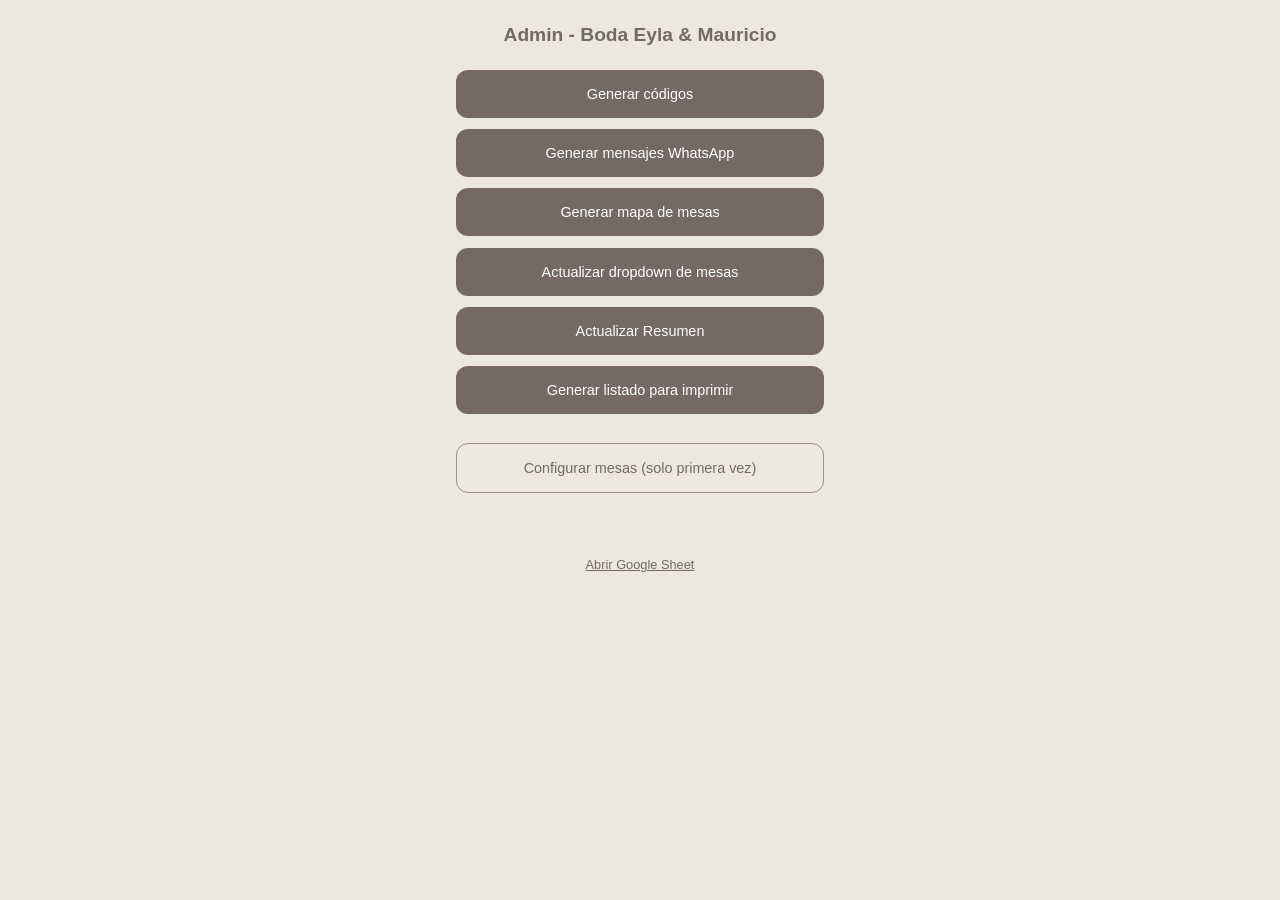
<file: admin.html>
<!DOCTYPE html>
<html lang="es">
<head>
  <meta charset="UTF-8">
  <meta name="viewport" content="width=device-width, initial-scale=1.0">
  <title>Admin - Boda E&M</title>
  <style>
    * { margin: 0; padding: 0; box-sizing: border-box; }
    body {
      font-family: -apple-system, sans-serif;
      background: #ECE7DF;
      color: #766865;
      padding: 1.5rem 1rem;
      max-width: 400px;
      margin: 0 auto;
    }
    h1 { font-size: 1.2rem; text-align: center; margin-bottom: 1.5rem; }
    .btn {
      display: block;
      width: 100%;
      padding: 1rem;
      margin-bottom: 0.7rem;
      border: none;
      border-radius: 12px;
      background: #766865;
      color: white;
      font-size: 0.9rem;
      cursor: pointer;
    }
    .btn:active { opacity: 0.7; }
    .btn.secondary { background: transparent; border: 1.5px solid #9a8e8b; color: #766865; }
    .status {
      text-align: center;
      font-size: 0.8rem;
      color: #9a8e8b;
      margin-top: 1rem;
      min-height: 1.5rem;
    }
    a.link {
      display: block;
      text-align: center;
      margin-top: 1.5rem;
      color: #766865;
      font-size: 0.8rem;
    }
  </style>
</head>
<body>
  <h1>Admin - Boda Eyla & Mauricio</h1>

  <button class="btn" onclick="run('generar_codigos')">Generar c&oacute;digos</button>
  <button class="btn" onclick="run('generar_mensajes')">Generar mensajes WhatsApp</button>
  <button class="btn" onclick="run('generar_mapa')">Generar mapa de mesas</button>
  <button class="btn" onclick="run('refresh_dropdown')">Actualizar dropdown de mesas</button>
  <button class="btn" onclick="run('crear_resumen')">Actualizar Resumen</button>
  <button class="btn" onclick="run('imprimir_listado')">Generar listado para imprimir</button>
  <br>
  <button class="btn secondary" onclick="if(confirm('Esto resetea la config de mesas. Continuar?')) run('setup_mesas')">Configurar mesas (solo primera vez)</button>

  <p class="status" id="status"></p>

  <a class="link" href="https://docs.google.com/spreadsheets/d/1rTGn5WOs_b3OFi1n3PVdrZZ8wA4Qm6ARYTQvcTfWgVw/edit" target="_blank">Abrir Google Sheet</a>

  <script>
    var API = 'https://script.google.com/macros/s/AKfycbynQzCmptXpWzI4J1VhxHmt5oT_OyfW0RxrjHM7lE0yYatvAaaRVZtpK5xRPV0FI2kU/exec';

    function run(action) {
      var status = document.getElementById('status');
      status.textContent = 'Ejecutando...';

      var callbackName = '_cb_' + Date.now();
      window[callbackName] = function(data) {
        delete window[callbackName];
        document.body.removeChild(script);
        if (data.success) {
          status.textContent = 'Listo!';
        } else {
          status.textContent = 'Error: ' + (data.error || 'desconocido');
        }
      };
      var script = document.createElement('script');
      script.src = API + '?action=' + action + '&callback=' + callbackName;
      script.onerror = function() {
        delete window[callbackName];
        document.body.removeChild(script);
        status.textContent = 'Error de conexion';
      };
      document.body.appendChild(script);
    }
  </script>
</body>
</html>
</file>
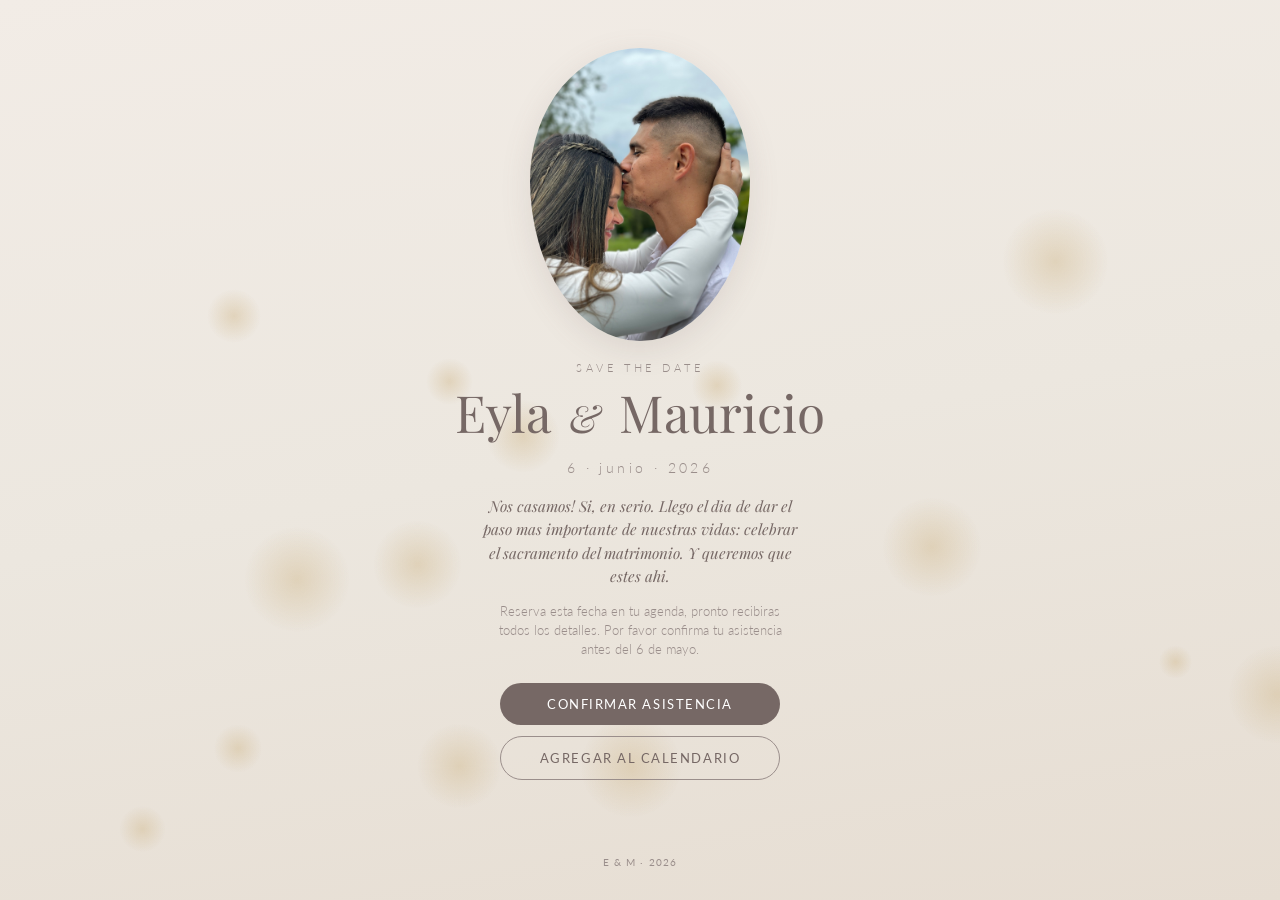
<file: bg-bokeh.html>
<!DOCTYPE html>
<html lang="es">
<head>
  <meta charset="UTF-8">
  <meta name="viewport" content="width=device-width, initial-scale=1.0, user-scalable=no">
  <title>Opcion 3 - Bokeh dorado</title>
  <link rel="preconnect" href="https://fonts.googleapis.com">
  <link rel="preconnect" href="https://fonts.gstatic.com" crossorigin>
  <link href="https://fonts.googleapis.com/css2?family=Playfair+Display:ital,wght@0,400;0,600;1,400&family=Lato:wght@300;400&display=swap" rel="stylesheet">
  <style>
    *, *::before, *::after { margin: 0; padding: 0; box-sizing: border-box; }
    :root {
      --cream: #ECE7DF;
      --taupe: #766865;
      --taupe-light: #9a8e8b;
      --white: #FFFFFF;
    }
    body {
      font-family: 'Lato', sans-serif;
      background: linear-gradient(170deg, #f2ece6 0%, #ECE7DF 50%, #e6ddd2 100%);
      color: var(--taupe);
      min-height: 100dvh;
      overflow-x: hidden;
    }

    /* Bokeh lights */
    .bokeh-container {
      position: fixed;
      inset: 0;
      pointer-events: none;
      overflow: hidden;
      z-index: 0;
    }
    .bokeh {
      position: absolute;
      border-radius: 50%;
      background: radial-gradient(circle, rgba(212, 190, 150, 0.5) 0%, rgba(212, 190, 150, 0) 70%);
      animation: bokehFloat ease-in-out infinite;
    }
    @keyframes bokehFloat {
      0%, 100% {
        opacity: 0;
        transform: translateY(0) scale(1);
      }
      20% { opacity: 1; }
      80% { opacity: 0.8; }
      100% {
        opacity: 0;
        transform: translateY(-60px) scale(1.2);
      }
    }

    .card {
      min-height: 100dvh;
      display: flex;
      flex-direction: column;
      align-items: center;
      text-align: center;
      padding: 2rem 1.5rem;
      position: relative;
      z-index: 1;
    }
    .photo {
      width: min(220px, 55vw);
      aspect-ratio: 3/4;
      border-radius: 50% 50% 50% 50% / 45% 45% 55% 55%;
      overflow: hidden;
      margin-top: 1rem;
      margin-bottom: 1.2rem;
      box-shadow: 0 8px 30px rgba(118, 104, 101, 0.15);
    }
    .photo img { width: 100%; height: 100%; object-fit: cover; object-position: center 20%; }
    .label {
      font-weight: 300; font-size: 0.7rem; letter-spacing: 0.35em;
      text-transform: uppercase; color: var(--taupe-light); margin-bottom: 0.6rem;
    }
    .names {
      font-family: 'Playfair Display', serif;
      font-size: clamp(2rem, 7vw, 3.2rem); font-weight: 400; line-height: 1.15; margin-bottom: 0.3rem;
    }
    .names .amp { font-style: italic; font-size: 0.75em; margin: 0 0.15em; }
    .date {
      font-weight: 300; font-size: 0.85rem; letter-spacing: 0.25em;
      color: var(--taupe-light); margin-top: 0.8rem; margin-bottom: 1.2rem;
    }
    .message {
      font-family: 'Playfair Display', serif; font-style: italic;
      font-size: 0.95rem; line-height: 1.55; max-width: 320px; margin-bottom: 0.8rem;
    }
    .message-secondary {
      font-weight: 300; font-size: 0.8rem; line-height: 1.5;
      color: var(--taupe-light); max-width: 300px; margin-bottom: 1.5rem;
    }
    .actions { display: flex; flex-direction: column; gap: 0.7rem; width: min(280px, 75vw); }
    .btn {
      display: flex; align-items: center; justify-content: center; gap: 0.5rem;
      padding: 0.8rem 1.5rem; border-radius: 100px; text-decoration: none;
      font-family: 'Lato', sans-serif; font-size: 0.8rem; font-weight: 400;
      letter-spacing: 0.12em; text-transform: uppercase; transition: all 0.3s ease;
    }
    .btn svg { width: 16px; height: 16px; flex-shrink: 0; }
    .btn-primary { background: var(--taupe); color: var(--white); }
    .btn-secondary { background: transparent; color: var(--taupe); border: 1px solid var(--taupe-light); }
    .footer {
      margin-top: auto; padding-top: 1.5rem; font-size: 0.65rem;
      letter-spacing: 0.1em; color: var(--taupe-light); opacity: 0.5;
    }
    .card > * { animation: fadeUp 0.8s ease both; }
    .card > *:nth-child(1) { animation-delay: 0s; }
    .card > *:nth-child(2) { animation-delay: 0.15s; }
    .card > *:nth-child(3) { animation-delay: 0.3s; }
    .card > *:nth-child(4) { animation-delay: 0.4s; }
    .card > *:nth-child(5) { animation-delay: 0.5s; }
    .card > *:nth-child(6) { animation-delay: 0.6s; }
    .card > *:nth-child(7) { animation-delay: 0.7s; }
    .card > *:nth-child(8) { animation-delay: 0.85s; }
    @keyframes fadeUp {
      from { opacity: 0; transform: translateY(12px); }
      to { opacity: 1; transform: translateY(0); }
    }
  </style>
</head>
<body>
  <div class="bokeh-container" id="bokeh"></div>
  <div class="card">
    <div class="photo"><img src="images/hero.jpg" alt="Eyla y Mauricio"></div>
    <p class="label">Save the Date</p>
    <h1 class="names">Eyla <span class="amp">&</span> Mauricio</h1>
    <p class="date">6 &middot; junio &middot; 2026</p>
    <p class="message">Nos casamos! Si, en serio. Llego el dia de dar el paso mas importante de nuestras vidas: celebrar el sacramento del matrimonio. Y queremos que estes ahi.</p>
    <p class="message-secondary">Reserva esta fecha en tu agenda, pronto recibiras todos los detalles. Por favor confirma tu asistencia antes del 6 de mayo.</p>
    <div class="actions">
      <a href="#" class="btn btn-primary">Confirmar asistencia</a>
      <a href="#" class="btn btn-secondary">Agregar al calendario</a>
    </div>
    <p class="footer">E & M &middot; 2026</p>
  </div>
  <script>
    const container = document.getElementById('bokeh');
    for (let i = 0; i < 15; i++) {
      const dot = document.createElement('div');
      dot.className = 'bokeh';
      const size = 30 + Math.random() * 80;
      dot.style.width = size + 'px';
      dot.style.height = size + 'px';
      dot.style.left = Math.random() * 100 + '%';
      dot.style.top = (20 + Math.random() * 70) + '%';
      dot.style.animationDuration = (6 + Math.random() * 8) + 's';
      dot.style.animationDelay = (Math.random() * 8) + 's';
      container.appendChild(dot);
    }
  </script>
</body>
</html>
</file>
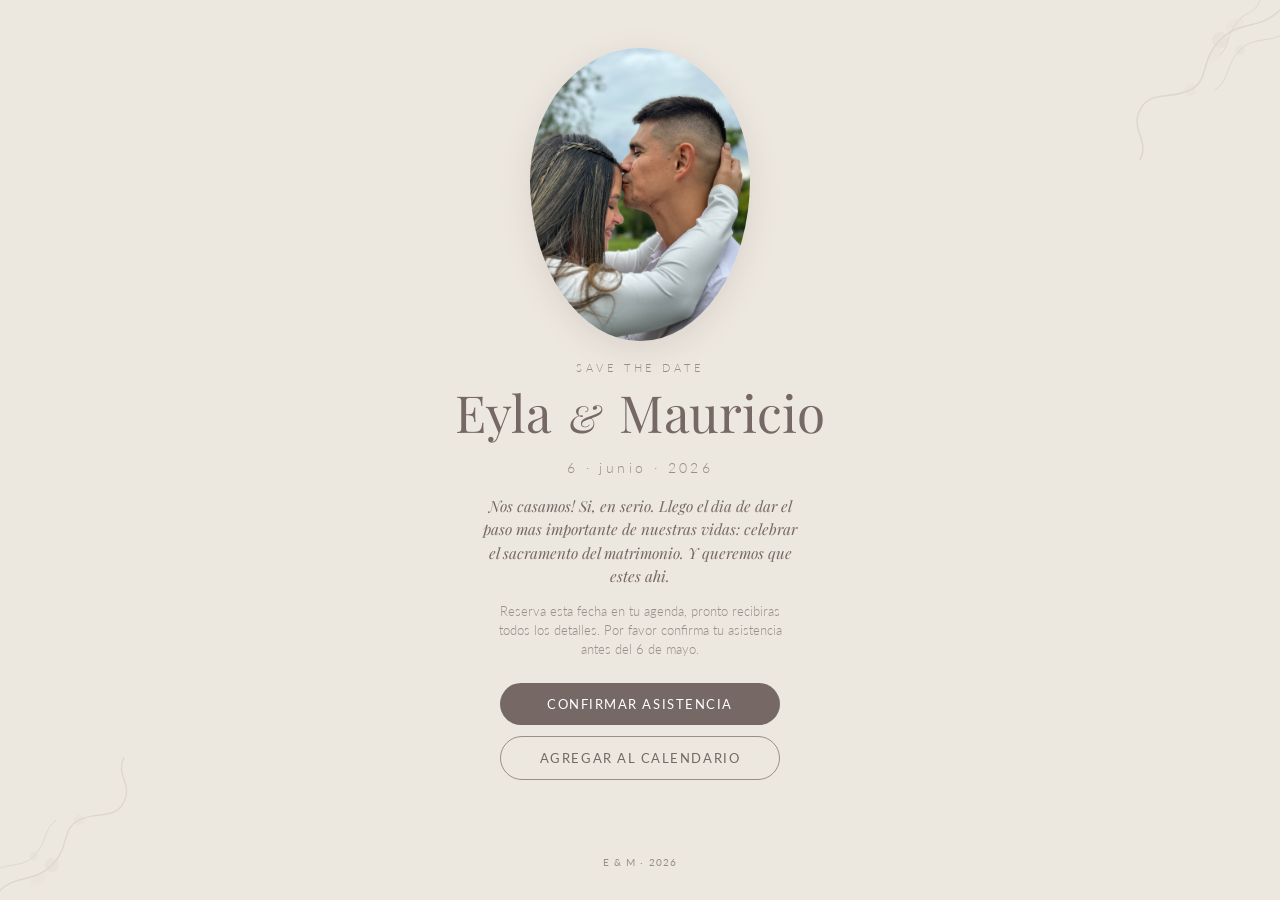
<file: bg-floral.html>
<!DOCTYPE html>
<html lang="es">
<head>
  <meta charset="UTF-8">
  <meta name="viewport" content="width=device-width, initial-scale=1.0, user-scalable=no">
  <title>Opcion 4 - Hojas florales</title>
  <link rel="preconnect" href="https://fonts.googleapis.com">
  <link rel="preconnect" href="https://fonts.gstatic.com" crossorigin>
  <link href="https://fonts.googleapis.com/css2?family=Playfair+Display:ital,wght@0,400;0,600;1,400&family=Lato:wght@300;400&display=swap" rel="stylesheet">
  <style>
    *, *::before, *::after { margin: 0; padding: 0; box-sizing: border-box; }
    :root {
      --cream: #ECE7DF;
      --taupe: #766865;
      --taupe-light: #9a8e8b;
      --white: #FFFFFF;
    }
    body {
      font-family: 'Lato', sans-serif;
      background-color: var(--cream);
      color: var(--taupe);
      min-height: 100dvh;
      overflow-x: hidden;
    }

    /* Floral corners */
    .floral-top, .floral-bottom {
      position: fixed;
      pointer-events: none;
      z-index: 0;
      opacity: 0.12;
    }
    .floral-top {
      top: -10px;
      right: -20px;
      width: 200px;
      height: 200px;
      animation: sway 8s ease-in-out infinite;
    }
    .floral-bottom {
      bottom: -10px;
      left: -20px;
      width: 180px;
      height: 180px;
      transform: rotate(180deg);
      animation: sway 8s ease-in-out infinite reverse;
    }
    @keyframes sway {
      0%, 100% { transform: rotate(0deg); }
      50% { transform: rotate(3deg) translateX(5px); }
    }
    .floral-bottom {
      animation-name: swayReverse;
    }
    @keyframes swayReverse {
      0%, 100% { transform: rotate(180deg); }
      50% { transform: rotate(183deg) translateX(5px); }
    }

    /* Subtle floating particles */
    .particles {
      position: fixed;
      inset: 0;
      pointer-events: none;
      z-index: 0;
    }
    .particle {
      position: absolute;
      width: 4px;
      height: 4px;
      background: var(--taupe-light);
      border-radius: 50%;
      opacity: 0;
      animation: sparkle ease-in-out infinite;
    }
    @keyframes sparkle {
      0%, 100% { opacity: 0; transform: scale(0.5); }
      50% { opacity: 0.3; transform: scale(1); }
    }

    .card {
      min-height: 100dvh;
      display: flex;
      flex-direction: column;
      align-items: center;
      text-align: center;
      padding: 2rem 1.5rem;
      position: relative;
      z-index: 1;
    }
    .photo {
      width: min(220px, 55vw);
      aspect-ratio: 3/4;
      border-radius: 50% 50% 50% 50% / 45% 45% 55% 55%;
      overflow: hidden;
      margin-top: 1rem;
      margin-bottom: 1.2rem;
      box-shadow: 0 8px 30px rgba(118, 104, 101, 0.15);
    }
    .photo img { width: 100%; height: 100%; object-fit: cover; object-position: center 20%; }
    .label {
      font-weight: 300; font-size: 0.7rem; letter-spacing: 0.35em;
      text-transform: uppercase; color: var(--taupe-light); margin-bottom: 0.6rem;
    }
    .names {
      font-family: 'Playfair Display', serif;
      font-size: clamp(2rem, 7vw, 3.2rem); font-weight: 400; line-height: 1.15; margin-bottom: 0.3rem;
    }
    .names .amp { font-style: italic; font-size: 0.75em; margin: 0 0.15em; }
    .date {
      font-weight: 300; font-size: 0.85rem; letter-spacing: 0.25em;
      color: var(--taupe-light); margin-top: 0.8rem; margin-bottom: 1.2rem;
    }
    .message {
      font-family: 'Playfair Display', serif; font-style: italic;
      font-size: 0.95rem; line-height: 1.55; max-width: 320px; margin-bottom: 0.8rem;
    }
    .message-secondary {
      font-weight: 300; font-size: 0.8rem; line-height: 1.5;
      color: var(--taupe-light); max-width: 300px; margin-bottom: 1.5rem;
    }
    .actions { display: flex; flex-direction: column; gap: 0.7rem; width: min(280px, 75vw); }
    .btn {
      display: flex; align-items: center; justify-content: center; gap: 0.5rem;
      padding: 0.8rem 1.5rem; border-radius: 100px; text-decoration: none;
      font-family: 'Lato', sans-serif; font-size: 0.8rem; font-weight: 400;
      letter-spacing: 0.12em; text-transform: uppercase; transition: all 0.3s ease;
    }
    .btn svg { width: 16px; height: 16px; flex-shrink: 0; }
    .btn-primary { background: var(--taupe); color: var(--white); }
    .btn-secondary { background: transparent; color: var(--taupe); border: 1px solid var(--taupe-light); }
    .footer {
      margin-top: auto; padding-top: 1.5rem; font-size: 0.65rem;
      letter-spacing: 0.1em; color: var(--taupe-light); opacity: 0.5;
    }
    .card > * { animation: fadeUp 0.8s ease both; }
    .card > *:nth-child(1) { animation-delay: 0s; }
    .card > *:nth-child(2) { animation-delay: 0.15s; }
    .card > *:nth-child(3) { animation-delay: 0.3s; }
    .card > *:nth-child(4) { animation-delay: 0.4s; }
    .card > *:nth-child(5) { animation-delay: 0.5s; }
    .card > *:nth-child(6) { animation-delay: 0.6s; }
    .card > *:nth-child(7) { animation-delay: 0.7s; }
    .card > *:nth-child(8) { animation-delay: 0.85s; }
    @keyframes fadeUp {
      from { opacity: 0; transform: translateY(12px); }
      to { opacity: 1; transform: translateY(0); }
    }
  </style>
</head>
<body>
  <!-- Floral SVG corners -->
  <svg class="floral-top" viewBox="0 0 200 200" fill="none">
    <path d="M180 20 C160 40, 140 30, 120 50 C100 70, 110 90, 90 100 C70 110, 50 100, 40 120 C30 140, 50 150, 40 170" stroke="#766865" stroke-width="1.5" fill="none"/>
    <path d="M190 40 C170 55, 155 45, 140 60 C125 75, 130 90, 115 100" stroke="#766865" stroke-width="1" fill="none"/>
    <circle cx="120" cy="50" r="8" fill="#766865" opacity="0.3"/>
    <circle cx="90" cy="100" r="6" fill="#766865" opacity="0.2"/>
    <circle cx="140" cy="60" r="5" fill="#766865" opacity="0.25"/>
    <path d="M160 10 C155 25, 145 20, 135 35 C125 50, 130 55, 120 65" stroke="#766865" stroke-width="1" fill="none"/>
    <ellipse cx="135" cy="35" rx="10" ry="6" fill="#766865" opacity="0.15" transform="rotate(-30 135 35)"/>
    <ellipse cx="115" cy="65" rx="8" ry="5" fill="#766865" opacity="0.15" transform="rotate(-45 115 65)"/>
  </svg>
  <svg class="floral-bottom" viewBox="0 0 200 200" fill="none">
    <path d="M180 20 C160 40, 140 30, 120 50 C100 70, 110 90, 90 100 C70 110, 50 100, 40 120 C30 140, 50 150, 40 170" stroke="#766865" stroke-width="1.5" fill="none"/>
    <path d="M190 40 C170 55, 155 45, 140 60 C125 75, 130 90, 115 100" stroke="#766865" stroke-width="1" fill="none"/>
    <circle cx="120" cy="50" r="8" fill="#766865" opacity="0.3"/>
    <circle cx="90" cy="100" r="6" fill="#766865" opacity="0.2"/>
    <circle cx="140" cy="60" r="5" fill="#766865" opacity="0.25"/>
    <ellipse cx="135" cy="35" rx="10" ry="6" fill="#766865" opacity="0.15" transform="rotate(-30 135 35)"/>
  </svg>

  <div class="particles" id="particles"></div>

  <div class="card">
    <div class="photo"><img src="images/hero.jpg" alt="Eyla y Mauricio"></div>
    <p class="label">Save the Date</p>
    <h1 class="names">Eyla <span class="amp">&</span> Mauricio</h1>
    <p class="date">6 &middot; junio &middot; 2026</p>
    <p class="message">Nos casamos! Si, en serio. Llego el dia de dar el paso mas importante de nuestras vidas: celebrar el sacramento del matrimonio. Y queremos que estes ahi.</p>
    <p class="message-secondary">Reserva esta fecha en tu agenda, pronto recibiras todos los detalles. Por favor confirma tu asistencia antes del 6 de mayo.</p>
    <div class="actions">
      <a href="#" class="btn btn-primary">Confirmar asistencia</a>
      <a href="#" class="btn btn-secondary">Agregar al calendario</a>
    </div>
    <p class="footer">E & M &middot; 2026</p>
  </div>
  <script>
    const container = document.getElementById('particles');
    for (let i = 0; i < 25; i++) {
      const p = document.createElement('div');
      p.className = 'particle';
      p.style.left = Math.random() * 100 + '%';
      p.style.top = Math.random() * 100 + '%';
      p.style.animationDuration = (3 + Math.random() * 5) + 's';
      p.style.animationDelay = (Math.random() * 5) + 's';
      container.appendChild(p);
    }
  </script>
</body>
</html>
</file>
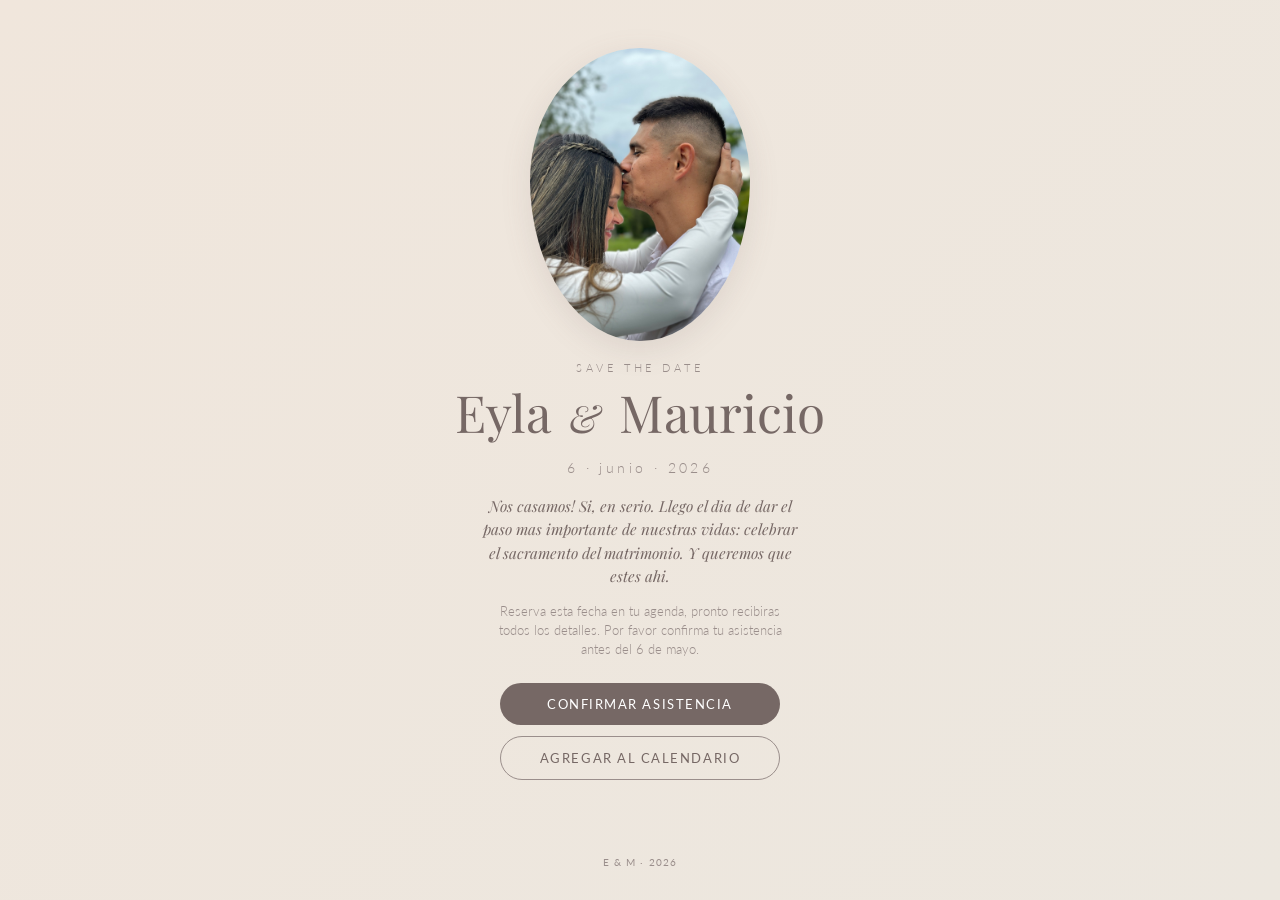
<file: bg-gradient.html>
<!DOCTYPE html>
<html lang="es">
<head>
  <meta charset="UTF-8">
  <meta name="viewport" content="width=device-width, initial-scale=1.0, user-scalable=no">
  <title>Opcion 2 - Gradiente animado</title>
  <link rel="preconnect" href="https://fonts.googleapis.com">
  <link rel="preconnect" href="https://fonts.gstatic.com" crossorigin>
  <link href="https://fonts.googleapis.com/css2?family=Playfair+Display:ital,wght@0,400;0,600;1,400&family=Lato:wght@300;400&display=swap" rel="stylesheet">
  <style>
    *, *::before, *::after { margin: 0; padding: 0; box-sizing: border-box; }
    :root {
      --cream: #ECE7DF;
      --taupe: #766865;
      --taupe-light: #9a8e8b;
      --white: #FFFFFF;
    }
    body {
      font-family: 'Lato', sans-serif;
      color: var(--taupe);
      min-height: 100dvh;
      background: linear-gradient(135deg, #f0e6dc, #ece7df, #e3d5c8, #ece0d4, #ece7df);
      background-size: 400% 400%;
      animation: gradientShift 15s ease infinite;
    }
    @keyframes gradientShift {
      0% { background-position: 0% 50%; }
      25% { background-position: 100% 50%; }
      50% { background-position: 100% 0%; }
      75% { background-position: 0% 100%; }
      100% { background-position: 0% 50%; }
    }

    .card {
      min-height: 100dvh;
      display: flex;
      flex-direction: column;
      align-items: center;
      text-align: center;
      padding: 2rem 1.5rem;
      position: relative;
    }
    .photo {
      width: min(220px, 55vw);
      aspect-ratio: 3/4;
      border-radius: 50% 50% 50% 50% / 45% 45% 55% 55%;
      overflow: hidden;
      margin-top: 1rem;
      margin-bottom: 1.2rem;
      box-shadow: 0 8px 30px rgba(118, 104, 101, 0.15);
    }
    .photo img { width: 100%; height: 100%; object-fit: cover; object-position: center 20%; }
    .label {
      font-weight: 300; font-size: 0.7rem; letter-spacing: 0.35em;
      text-transform: uppercase; color: var(--taupe-light); margin-bottom: 0.6rem;
    }
    .names {
      font-family: 'Playfair Display', serif;
      font-size: clamp(2rem, 7vw, 3.2rem); font-weight: 400; line-height: 1.15; margin-bottom: 0.3rem;
    }
    .names .amp { font-style: italic; font-size: 0.75em; margin: 0 0.15em; }
    .date {
      font-weight: 300; font-size: 0.85rem; letter-spacing: 0.25em;
      color: var(--taupe-light); margin-top: 0.8rem; margin-bottom: 1.2rem;
    }
    .message {
      font-family: 'Playfair Display', serif; font-style: italic;
      font-size: 0.95rem; line-height: 1.55; max-width: 320px; margin-bottom: 0.8rem;
    }
    .message-secondary {
      font-weight: 300; font-size: 0.8rem; line-height: 1.5;
      color: var(--taupe-light); max-width: 300px; margin-bottom: 1.5rem;
    }
    .actions { display: flex; flex-direction: column; gap: 0.7rem; width: min(280px, 75vw); }
    .btn {
      display: flex; align-items: center; justify-content: center; gap: 0.5rem;
      padding: 0.8rem 1.5rem; border-radius: 100px; text-decoration: none;
      font-family: 'Lato', sans-serif; font-size: 0.8rem; font-weight: 400;
      letter-spacing: 0.12em; text-transform: uppercase; transition: all 0.3s ease;
    }
    .btn svg { width: 16px; height: 16px; flex-shrink: 0; }
    .btn-primary { background: var(--taupe); color: var(--white); }
    .btn-secondary { background: transparent; color: var(--taupe); border: 1px solid var(--taupe-light); }
    .footer {
      margin-top: auto; padding-top: 1.5rem; font-size: 0.65rem;
      letter-spacing: 0.1em; color: var(--taupe-light); opacity: 0.5;
    }
    .card > * { animation: fadeUp 0.8s ease both; }
    .card > *:nth-child(1) { animation-delay: 0s; }
    .card > *:nth-child(2) { animation-delay: 0.15s; }
    .card > *:nth-child(3) { animation-delay: 0.3s; }
    .card > *:nth-child(4) { animation-delay: 0.4s; }
    .card > *:nth-child(5) { animation-delay: 0.5s; }
    .card > *:nth-child(6) { animation-delay: 0.6s; }
    .card > *:nth-child(7) { animation-delay: 0.7s; }
    .card > *:nth-child(8) { animation-delay: 0.85s; }
    @keyframes fadeUp {
      from { opacity: 0; transform: translateY(12px); }
      to { opacity: 1; transform: translateY(0); }
    }
  </style>
</head>
<body>
  <div class="card">
    <div class="photo"><img src="images/hero.jpg" alt="Eyla y Mauricio"></div>
    <p class="label">Save the Date</p>
    <h1 class="names">Eyla <span class="amp">&</span> Mauricio</h1>
    <p class="date">6 &middot; junio &middot; 2026</p>
    <p class="message">Nos casamos! Si, en serio. Llego el dia de dar el paso mas importante de nuestras vidas: celebrar el sacramento del matrimonio. Y queremos que estes ahi.</p>
    <p class="message-secondary">Reserva esta fecha en tu agenda, pronto recibiras todos los detalles. Por favor confirma tu asistencia antes del 6 de mayo.</p>
    <div class="actions">
      <a href="#" class="btn btn-primary">Confirmar asistencia</a>
      <a href="#" class="btn btn-secondary">Agregar al calendario</a>
    </div>
    <p class="footer">E & M &middot; 2026</p>
  </div>
</body>
</html>
</file>
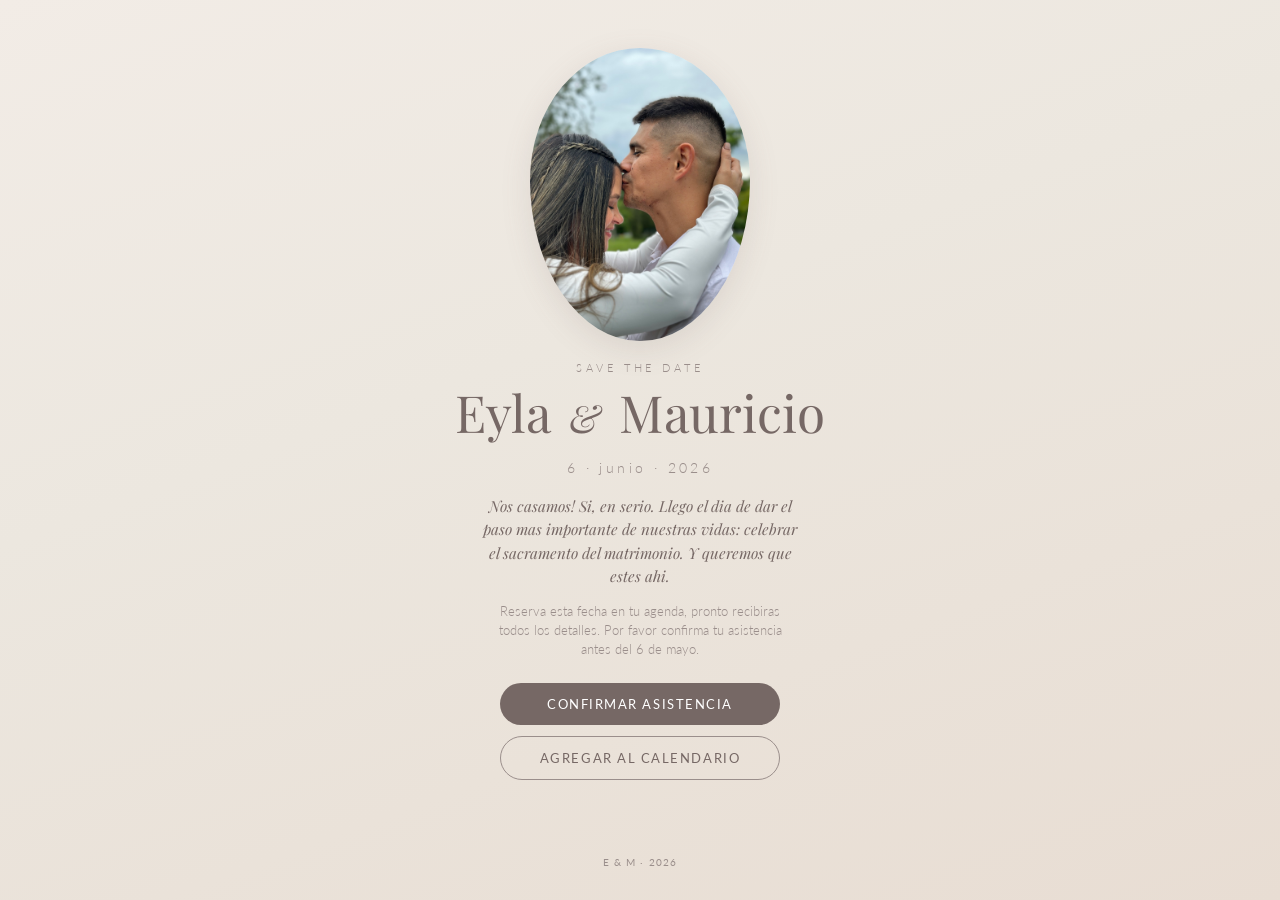
<file: bg-petals.html>
<!DOCTYPE html>
<html lang="es">
<head>
  <meta charset="UTF-8">
  <meta name="viewport" content="width=device-width, initial-scale=1.0, user-scalable=no">
  <title>Opcion 1 - Petalos flotantes</title>
  <link rel="preconnect" href="https://fonts.googleapis.com">
  <link rel="preconnect" href="https://fonts.gstatic.com" crossorigin>
  <link href="https://fonts.googleapis.com/css2?family=Playfair+Display:ital,wght@0,400;0,600;1,400&family=Lato:wght@300;400&display=swap" rel="stylesheet">
  <style>
    *, *::before, *::after { margin: 0; padding: 0; box-sizing: border-box; }
    :root {
      --cream: #ECE7DF;
      --taupe: #766865;
      --taupe-light: #9a8e8b;
      --white: #FFFFFF;
      --rose: #d4a9a1;
      --rose-light: #e8ccc6;
    }
    body {
      font-family: 'Lato', sans-serif;
      background: linear-gradient(160deg, #f2ece6 0%, #ECE7DF 40%, #e8ddd3 100%);
      color: var(--taupe);
      min-height: 100dvh;
      overflow-x: hidden;
    }

    /* Floating petals */
    .petals-container {
      position: fixed;
      inset: 0;
      pointer-events: none;
      overflow: hidden;
      z-index: 0;
    }
    .petal {
      position: absolute;
      width: 12px;
      height: 16px;
      background: var(--rose-light);
      border-radius: 50% 0 50% 50%;
      opacity: 0;
      animation: petalFall linear infinite;
    }
    @keyframes petalFall {
      0% {
        opacity: 0;
        transform: translateY(-20px) rotate(0deg) translateX(0);
      }
      10% { opacity: 0.6; }
      90% { opacity: 0.4; }
      100% {
        opacity: 0;
        transform: translateY(100dvh) rotate(360deg) translateX(80px);
      }
    }

    .card {
      min-height: 100dvh;
      display: flex;
      flex-direction: column;
      align-items: center;
      text-align: center;
      padding: 2rem 1.5rem;
      position: relative;
      z-index: 1;
    }
    .photo {
      width: min(220px, 55vw);
      aspect-ratio: 3/4;
      border-radius: 50% 50% 50% 50% / 45% 45% 55% 55%;
      overflow: hidden;
      margin-top: 1rem;
      margin-bottom: 1.2rem;
      box-shadow: 0 8px 30px rgba(118, 104, 101, 0.15);
    }
    .photo img { width: 100%; height: 100%; object-fit: cover; object-position: center 20%; }
    .label {
      font-weight: 300; font-size: 0.7rem; letter-spacing: 0.35em;
      text-transform: uppercase; color: var(--taupe-light); margin-bottom: 0.6rem;
    }
    .names {
      font-family: 'Playfair Display', serif;
      font-size: clamp(2rem, 7vw, 3.2rem); font-weight: 400; line-height: 1.15; margin-bottom: 0.3rem;
    }
    .names .amp { font-style: italic; font-size: 0.75em; margin: 0 0.15em; }
    .date {
      font-weight: 300; font-size: 0.85rem; letter-spacing: 0.25em;
      color: var(--taupe-light); margin-top: 0.8rem; margin-bottom: 1.2rem;
    }
    .message {
      font-family: 'Playfair Display', serif; font-style: italic;
      font-size: 0.95rem; line-height: 1.55; max-width: 320px; margin-bottom: 0.8rem;
    }
    .message-secondary {
      font-weight: 300; font-size: 0.8rem; line-height: 1.5;
      color: var(--taupe-light); max-width: 300px; margin-bottom: 1.5rem;
    }
    .actions { display: flex; flex-direction: column; gap: 0.7rem; width: min(280px, 75vw); }
    .btn {
      display: flex; align-items: center; justify-content: center; gap: 0.5rem;
      padding: 0.8rem 1.5rem; border-radius: 100px; text-decoration: none;
      font-family: 'Lato', sans-serif; font-size: 0.8rem; font-weight: 400;
      letter-spacing: 0.12em; text-transform: uppercase; transition: all 0.3s ease;
    }
    .btn svg { width: 16px; height: 16px; flex-shrink: 0; }
    .btn-primary { background: var(--taupe); color: var(--white); }
    .btn-secondary { background: transparent; color: var(--taupe); border: 1px solid var(--taupe-light); }
    .footer {
      margin-top: auto; padding-top: 1.5rem; font-size: 0.65rem;
      letter-spacing: 0.1em; color: var(--taupe-light); opacity: 0.5;
    }
    .card > * { animation: fadeUp 0.8s ease both; }
    .card > *:nth-child(1) { animation-delay: 0s; }
    .card > *:nth-child(2) { animation-delay: 0.15s; }
    .card > *:nth-child(3) { animation-delay: 0.3s; }
    .card > *:nth-child(4) { animation-delay: 0.4s; }
    .card > *:nth-child(5) { animation-delay: 0.5s; }
    .card > *:nth-child(6) { animation-delay: 0.6s; }
    .card > *:nth-child(7) { animation-delay: 0.7s; }
    .card > *:nth-child(8) { animation-delay: 0.85s; }
    @keyframes fadeUp {
      from { opacity: 0; transform: translateY(12px); }
      to { opacity: 1; transform: translateY(0); }
    }
  </style>
</head>
<body>
  <div class="petals-container" id="petals"></div>
  <div class="card">
    <div class="photo"><img src="images/hero.jpg" alt="Eyla y Mauricio"></div>
    <p class="label">Save the Date</p>
    <h1 class="names">Eyla <span class="amp">&</span> Mauricio</h1>
    <p class="date">6 &middot; junio &middot; 2026</p>
    <p class="message">Nos casamos! Si, en serio. Llego el dia de dar el paso mas importante de nuestras vidas: celebrar el sacramento del matrimonio. Y queremos que estes ahi.</p>
    <p class="message-secondary">Reserva esta fecha en tu agenda, pronto recibiras todos los detalles. Por favor confirma tu asistencia antes del 6 de mayo.</p>
    <div class="actions">
      <a href="#" class="btn btn-primary">Confirmar asistencia</a>
      <a href="#" class="btn btn-secondary">Agregar al calendario</a>
    </div>
    <p class="footer">E & M &middot; 2026</p>
  </div>
  <script>
    const container = document.getElementById('petals');
    for (let i = 0; i < 20; i++) {
      const petal = document.createElement('div');
      petal.className = 'petal';
      petal.style.left = Math.random() * 100 + '%';
      petal.style.animationDuration = (8 + Math.random() * 12) + 's';
      petal.style.animationDelay = (Math.random() * 10) + 's';
      petal.style.width = (8 + Math.random() * 8) + 'px';
      petal.style.height = (10 + Math.random() * 10) + 'px';
      petal.style.opacity = 0;
      container.appendChild(petal);
    }
  </script>
</body>
</html>
</file>
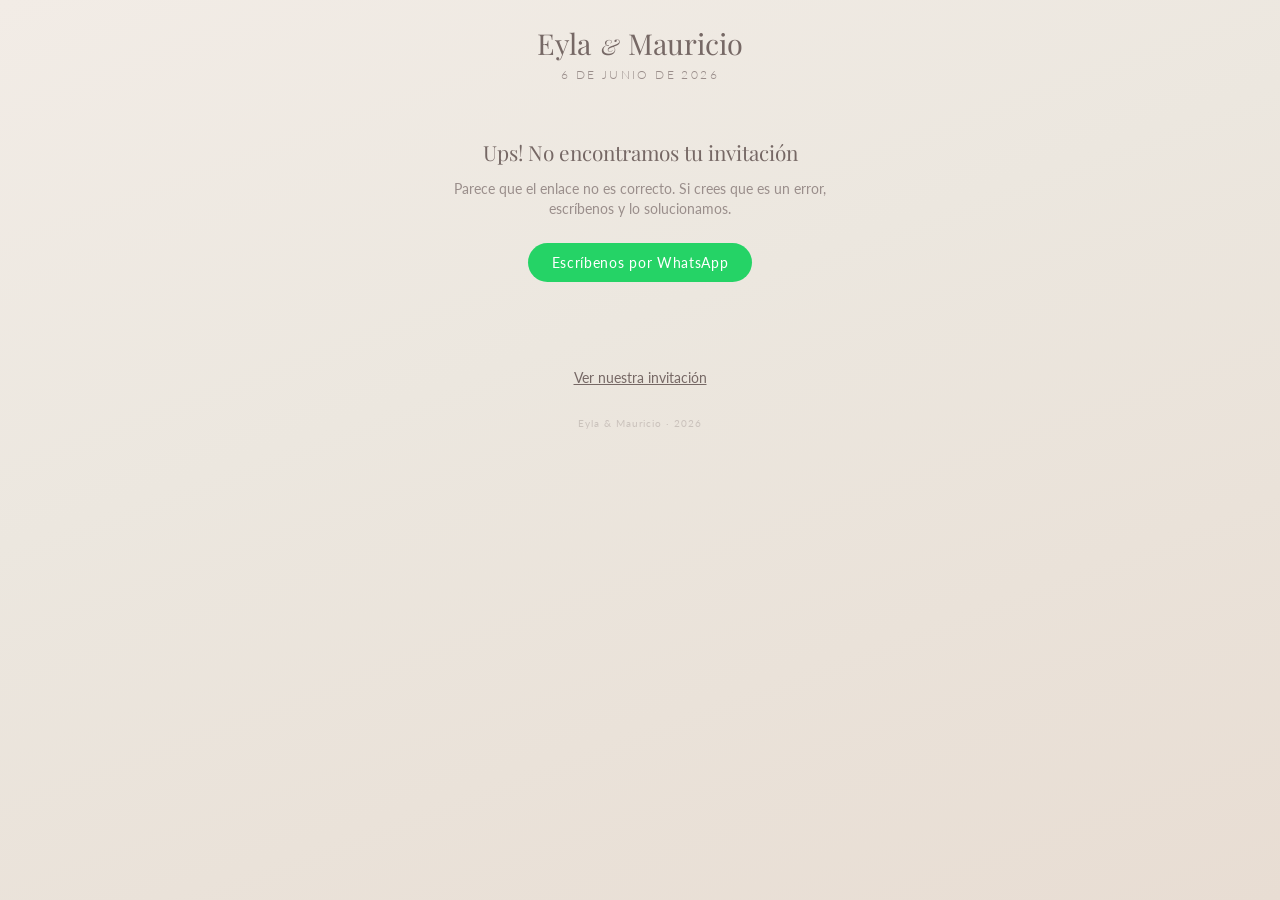
<file: rsvp.html>
<!DOCTYPE html>
<html lang="es">
<head>
  <meta charset="UTF-8">
  <meta name="viewport" content="width=device-width, initial-scale=1.0, user-scalable=no">
  <title>Confirmar Asistencia - Eyla & Mauricio</title>
  <meta name="description" content="Confirma tu asistencia a la boda de Eyla y Mauricio.">
  <link rel="preconnect" href="https://fonts.googleapis.com">
  <link rel="preconnect" href="https://fonts.gstatic.com" crossorigin>
  <link href="https://fonts.googleapis.com/css2?family=Playfair+Display:ital,wght@0,400;0,600;1,400&family=Lato:wght@300;400&display=swap" rel="stylesheet">
  <link rel="stylesheet" href="effects/petals.css">
  <style>
    *, *::before, *::after { margin: 0; padding: 0; box-sizing: border-box; }

    :root {
      --cream: #ECE7DF;
      --taupe: #766865;
      --taupe-light: #9a8e8b;
      --white: #FFFFFF;
      --green: #6b8f71;
      --red-soft: #c47a7a;
      --yellow-soft: #c4a94a;
    }

    body {
      font-family: 'Lato', sans-serif;
      background-color: var(--cream);
      color: var(--taupe);
      min-height: 100dvh;
      overflow-x: hidden;
    }

    .container {
      max-width: 480px;
      margin: 0 auto;
      padding: 1.5rem 1rem;
      position: relative;
      z-index: 1;
    }

    /* Header */
    .header {
      text-align: center;
      margin-bottom: 0.5rem;
    }

    .header .names {
      font-family: 'Playfair Display', serif;
      font-size: 1.8rem;
      font-weight: 400;
      margin-bottom: 0.3rem;
    }

    .header .names .amp {
      font-style: italic;
      font-size: 0.75em;
      margin: 0 0.1em;
    }

    .header .subtitle {
      font-weight: 300;
      font-size: 0.75rem;
      letter-spacing: 0.2em;
      text-transform: uppercase;
      color: var(--taupe-light);
    }

    .welcome-msg {
      text-align: center;
      font-family: 'Playfair Display', serif;
      font-style: italic;
      font-size: 1.15rem;
      line-height: 1.5;
      margin-bottom: 0.3rem;
      padding: 0 0.5rem;
    }

    .family-name {
      font-family: 'Playfair Display', serif;
      font-size: 1.3rem;
      font-weight: 600;
      text-align: center;
      margin-bottom: 0.5rem;
    }

    .family-hint {
      text-align: center;
      font-size: 0.9rem;
      color: var(--taupe-light);
      margin-bottom: 1.5rem;
      line-height: 1.4;
    }

    .already-responded {
      text-align: center;
      font-size: 0.85rem;
      color: var(--green);
      margin-bottom: 1rem;
      font-style: italic;
    }

    /* Guest cards */
    .guest-card {
      background: rgba(255, 255, 255, 0.6);
      backdrop-filter: blur(6px);
      border-radius: 16px;
      padding: 1.2rem;
      margin-bottom: 0.8rem;
    }

    .guest-header {
      display: flex;
      align-items: center;
      justify-content: space-between;
      margin-bottom: 1rem;
    }

    .guest-name {
      font-family: 'Playfair Display', serif;
      font-size: 1.2rem;
      font-weight: 400;
    }

    .badge-child {
      font-size: 0.6rem;
      letter-spacing: 0.05em;
      text-transform: uppercase;
      background: rgba(118, 104, 101, 0.1);
      color: var(--taupe-light);
      padding: 0.2rem 0.5rem;
      border-radius: 20px;
    }

    /* Attendance toggle */
    .attendance {
      display: flex;
      gap: 0.4rem;
      margin-bottom: 1rem;
    }

    .attendance-btn {
      flex: 1;
      padding: 0.65rem 0.3rem;
      border: 1.5px solid var(--taupe-light);
      border-radius: 12px;
      background: transparent;
      font-family: 'Lato', sans-serif;
      font-size: 0.88rem;
      font-weight: 400;
      color: var(--taupe);
      cursor: pointer;
      transition: all 0.25s ease;
      text-align: center;
    }

    .attendance-btn.yes.selected {
      background: var(--green);
      border-color: var(--green);
      color: var(--white);
    }

    .attendance-btn.no.selected {
      background: var(--red-soft);
      border-color: var(--red-soft);
      color: var(--white);
    }

    .attendance-btn.maybe.selected {
      background: var(--yellow-soft);
      border-color: var(--yellow-soft);
      color: var(--white);
    }

    /* Options (shown when attending) */
    .guest-options {
      display: none;
    }

    .guest-options.visible {
      display: block;
    }

    .field-label {
      font-size: 0.7rem;
      letter-spacing: 0.08em;
      text-transform: uppercase;
      color: var(--taupe-light);
      margin-bottom: 0.4rem;
    }

    .menu-options {
      display: flex;
      gap: 0.4rem;
      margin-bottom: 0.8rem;
      flex-wrap: wrap;
    }

    .menu-btn {
      padding: 0.5rem 0.8rem;
      border: 1px solid var(--taupe-light);
      border-radius: 20px;
      background: transparent;
      font-family: 'Lato', sans-serif;
      font-size: 0.75rem;
      color: var(--taupe);
      cursor: pointer;
      transition: all 0.2s;
    }

    .menu-btn.selected {
      background: var(--taupe);
      border-color: var(--taupe);
      color: var(--white);
    }

    .guest-notes {
      display: none;
    }

    .guest-notes.visible {
      display: block;
    }

    .notes-toggle {
      font-size: 0.7rem;
      color: var(--taupe-light);
      cursor: pointer;
      border: none;
      background: none;
      font-family: 'Lato', sans-serif;
      text-decoration: underline;
      padding: 0;
    }

    .notes-area {
      display: none;
      margin-top: 0.5rem;
    }

    .notes-area.visible {
      display: block;
    }

    .notes-input {
      width: 100%;
      padding: 0.6rem 0.8rem;
      border: 1px solid rgba(154, 142, 139, 0.3);
      border-radius: 10px;
      background: rgba(255, 255, 255, 0.5);
      font-family: 'Lato', sans-serif;
      font-size: 0.8rem;
      color: var(--taupe);
      resize: none;
      outline: none;
      transition: border-color 0.2s;
    }

    .notes-input:focus {
      border-color: var(--taupe-light);
    }

    .notes-input::placeholder {
      color: var(--taupe-light);
      opacity: 0.6;
    }

    /* Save button */
    .save-section {
      margin-top: 1.5rem;
      text-align: center;
    }

    .btn-save {
      width: 100%;
      padding: 1rem;
      border: none;
      border-radius: 100px;
      background: var(--taupe);
      color: var(--white);
      font-family: 'Lato', sans-serif;
      font-size: 1rem;
      font-weight: 400;
      letter-spacing: 0.1em;
      text-transform: uppercase;
      cursor: pointer;
      transition: all 0.3s;
    }

    .btn-save:hover {
      background: #5e5350;
    }

    .btn-save:disabled {
      opacity: 0.5;
      cursor: not-allowed;
    }

    .btn-save.saving {
      opacity: 0.7;
    }

    /* Success message */
    .success-msg {
      display: none;
      text-align: center;
      padding: 1.5rem;
    }

    .success-msg.visible {
      display: block;
      animation: fadeUp 0.5s ease;
    }

    .success-msg .check {
      font-size: 3rem;
      margin-bottom: 0.8rem;
      animation: popIn 0.4s ease 0.2s both;
    }

    .success-msg p {
      font-family: 'Playfair Display', serif;
      font-style: italic;
      font-size: 1rem;
      line-height: 1.5;
    }

    .success-msg .sub {
      font-family: 'Lato', sans-serif;
      font-style: normal;
      font-size: 0.75rem;
      color: var(--taupe-light);
      margin-top: 0.5rem;
    }

    /* Countdown shown after a "Sí" confirmation */
    .success-countdown {
      display: none;
      margin: 1.5rem 0 0.5rem;
      animation: fadeUp 0.6s ease 0.3s both;
    }
    .success-countdown.visible { display: block; }
    .success-countdown .cd-msg {
      font-family: 'Playfair Display', serif;
      font-style: italic;
      font-size: 0.95rem;
      color: var(--taupe);
      margin-bottom: 0.8rem;
    }
    .success-countdown .cd-row {
      display: flex;
      align-items: center;
      justify-content: center;
    }
    .success-countdown .cd-item {
      display: flex;
      flex-direction: column;
      align-items: center;
      padding: 0 0.9rem;
    }
    .success-countdown .cd-item:not(:last-child) {
      border-right: 1px solid var(--taupe-light);
    }
    .success-countdown .cd-num {
      font-family: 'Playfair Display', serif;
      font-size: clamp(1.5rem, 5vw, 2rem);
      font-weight: 400;
      color: var(--taupe);
      line-height: 1;
    }
    .success-countdown .cd-unit {
      font-family: 'Lato', sans-serif;
      font-weight: 300;
      font-size: 0.65rem;
      letter-spacing: 0.1em;
      color: var(--taupe-light);
      margin-top: 0.25rem;
    }

    @keyframes popIn {
      from { transform: scale(0); opacity: 0; }
      to { transform: scale(1); opacity: 1; }
    }

    /* Loading state */
    .loading {
      text-align: center;
      padding: 4rem 1rem;
    }

    .spinner {
      width: 32px;
      height: 32px;
      border: 2px solid rgba(118, 104, 101, 0.15);
      border-top-color: var(--taupe);
      border-radius: 50%;
      animation: spin 0.8s linear infinite;
      margin: 0 auto 1rem;
    }

    @keyframes spin {
      to { transform: rotate(360deg); }
    }

    .loading p {
      font-size: 0.85rem;
      color: var(--taupe-light);
    }

    /* Error state */
    .error-state {
      text-align: center;
      padding: 3rem 1rem;
    }

    .error-state h2 {
      font-family: 'Playfair Display', serif;
      font-weight: 400;
      font-size: 1.3rem;
      margin-bottom: 0.8rem;
    }

    .error-state p {
      font-size: 0.85rem;
      color: var(--taupe-light);
      margin-bottom: 1.5rem;
      line-height: 1.5;
    }

    .btn-whatsapp {
      display: inline-flex;
      align-items: center;
      gap: 0.4rem;
      padding: 0.7rem 1.5rem;
      border-radius: 100px;
      background: #25d366;
      color: white;
      text-decoration: none;
      font-size: 0.85rem;
      font-weight: 400;
      letter-spacing: 0.05em;
    }

    .back-link {
      display: inline-block;
      margin-top: 1rem;
      font-family: 'Lato', sans-serif;
      font-style: normal;
      font-size: 0.85rem;
      color: var(--taupe);
      text-decoration: underline;
    }

    /* Footer */
    .footer {
      text-align: center;
      padding: 2rem 0 1rem;
      font-size: 0.6rem;
      letter-spacing: 0.1em;
      color: var(--taupe-light);
      opacity: 0.4;
    }

    /* Animations */
    @keyframes fadeUp {
      from { opacity: 0; transform: translateY(12px); }
      to { opacity: 1; transform: translateY(0); }
    }

    .guest-card {
      animation: fadeUp 0.5s ease both;
    }
    .guest-card:nth-child(1) { animation-delay: 0.1s; }
    .guest-card:nth-child(2) { animation-delay: 0.2s; }
    .guest-card:nth-child(3) { animation-delay: 0.3s; }
    .guest-card:nth-child(4) { animation-delay: 0.4s; }
    .guest-card:nth-child(5) { animation-delay: 0.5s; }
    .guest-card:nth-child(6) { animation-delay: 0.6s; }
    .guest-card:nth-child(7) { animation-delay: 0.7s; }
    .guest-card:nth-child(8) { animation-delay: 0.8s; }
  </style>
</head>
<body>

  <div class="effect-container" id="effectContainer"></div>

  <div class="container">
    <div class="header">
      <h1 class="names">Eyla <span class="amp">&</span> Mauricio</h1>
      <p class="subtitle">6 de junio de 2026</p>
    </div>

    <!-- Loading -->
    <div id="loadingState" class="loading">
      <div class="spinner"></div>
      <p>Cargando tu invitaci&oacute;n...</p>
    </div>

    <!-- Error -->
    <div id="errorState" style="display:none">
      <div class="error-state">
        <h2>Ups! No encontramos tu invitaci&oacute;n</h2>
        <p>Parece que el enlace no es correcto. Si crees que es un error, escr&iacute;benos y lo solucionamos.</p>
        <a href="https://wa.me/573166643721" class="btn-whatsapp">
          Escr&iacute;benos por WhatsApp
        </a>
      </div>
    </div>

    <!-- RSVP Form -->
    <div id="rsvpForm" style="display:none">
      <p class="welcome-msg">Qu&eacute; alegr&iacute;a que est&eacute;s aqu&iacute;,</p>
      <h2 class="family-name" id="familyName"></h2>
      <p class="family-hint">Nos encantar&iacute;a contar contigo el 6 de junio. Cu&eacute;ntanos si podr&aacute;s acompa&ntilde;arnos y as&iacute; preparamos todo para recibirte como mereces.</p>
      <p class="already-responded" id="alreadyResponded" style="display:none">Ya nos confirmaste antes, pero tranquilo, puedes cambiar tu respuesta cuando quieras.
</p>

      <div id="guestList"></div>

      <div class="save-section">
        <button class="btn-save" id="btnSave" onclick="saveRsvp()">Guardar</button>
      </div>

      <!-- Success -->
      <div class="success-msg" id="successMsg">
        <div class="check">&#10003;</div>
        <p>Gracias! Ya qued&oacute; guardado.</p>
        <p class="sub">Si algo cambia, puedes volver a este enlace y actualizar tu respuesta.</p>

        <!-- Countdown shown only when at least one guest confirmed "Sí" -->
        <div class="success-countdown" id="successCountdown">
          <p class="cd-msg">&iexcl;Nos vemos en&hellip;</p>
          <div class="cd-row">
            <div class="cd-item"><span class="cd-num" id="cd-days">--</span><span class="cd-unit">d&iacute;as</span></div>
            <div class="cd-item"><span class="cd-num" id="cd-hours">--</span><span class="cd-unit">hrs</span></div>
            <div class="cd-item"><span class="cd-num" id="cd-mins">--</span><span class="cd-unit">min</span></div>
            <div class="cd-item"><span class="cd-num" id="cd-secs">--</span><span class="cd-unit">seg</span></div>
          </div>
        </div>

        <a href="#" id="backToHome" class="back-link">Ver nuestra invitaci&oacute;n</a>
      </div>
    </div>

    <div style="text-align:center; margin-top:1.5rem;">
      <a href="#" id="backToHomeFooter" class="back-link">Ver nuestra invitaci&oacute;n</a>
    </div>

    <p class="footer">Eyla & Mauricio &middot; 2026</p>
  </div>

  <script>
    // =============================================
    // CONFIG
    // =============================================
    const API_URL = 'https://script.google.com/macros/s/AKfycbynQzCmptXpWzI4J1VhxHmt5oT_OyfW0RxrjHM7lE0yYatvAaaRVZtpK5xRPV0FI2kU/exec';

    let familyData = null;

    // Init
    document.addEventListener('DOMContentLoaded', () => {
      initPetals();
      const code = new URLSearchParams(window.location.search).get('code');
      if (!code) {
        showError();
        return;
      }
      loadFamily(code);
    });

    async function loadFamily(code) {
      try {
        const data = await appsScriptGet({ code: code });

        if (data.error) {
          showError();
          return;
        }

        familyData = data;
        renderForm(data);
      } catch (err) {
        showError();
      }
    }

    // JSONP to avoid CORS issues with Apps Script redirects
    function appsScriptGet(params) {
      return new Promise((resolve, reject) => {
        const qs = Object.entries(params).map(([k,v]) => `${k}=${encodeURIComponent(v)}`).join('&');
        const callbackName = '_cb_' + Date.now();
        window[callbackName] = (data) => {
          delete window[callbackName];
          document.body.removeChild(script);
          resolve(data);
        };
        const script = document.createElement('script');
        script.src = `${API_URL}?${qs}&callback=${callbackName}`;
        script.onerror = () => {
          delete window[callbackName];
          document.body.removeChild(script);
          reject(new Error('Request failed'));
        };
        document.body.appendChild(script);
      });
    }

    function renderForm(data) {
      document.getElementById('loadingState').style.display = 'none';
      document.getElementById('rsvpForm').style.display = 'block';
      document.getElementById('familyName').textContent = data.familia;

      // Check if already responded
      const hasResponded = data.miembros.some(m =>
        m.confirmado === true || m.confirmado === false || m.confirmado === 'tal_vez'
      );
      if (hasResponded) {
        document.getElementById('alreadyResponded').style.display = 'block';
      }

      const list = document.getElementById('guestList');
      list.innerHTML = '';

      data.miembros.forEach((member, i) => {
        const card = document.createElement('div');
        card.className = 'guest-card';
        card.dataset.index = i;

        const isChild = member.es_nino;
        const defaultMenu = isChild ? 'infantil' : 'normal';
        const currentMenu = member.menu || defaultMenu;
        const confirmed = member.confirmado;
        const showOptions = confirmed === true || confirmed === 'tal_vez';
        const hasNotes = member.notas && member.notas.length > 0;

        card.innerHTML = `
          <div class="guest-header">
            <span class="guest-name">${member.nombre}</span>
            ${isChild ? '<span class="badge-child">Ni\u00f1o</span>' : ''}
          </div>

          <div class="attendance">
            <button class="attendance-btn yes ${confirmed === true ? 'selected' : ''}"
                    onclick="setAttendance(${i}, true)">
              S&iacute;, asiste
            </button>
            <button class="attendance-btn maybe ${confirmed === 'tal_vez' ? 'selected' : ''}"
                    onclick="setAttendance(${i}, 'tal_vez')">
              A&uacute;n no s&eacute;
            </button>
            <button class="attendance-btn no ${confirmed === false ? 'selected' : ''}"
                    onclick="setAttendance(${i}, false)">
              No puede
            </button>
          </div>

          <div class="guest-options ${showOptions ? 'visible' : ''}" id="options-${i}">
            <p class="field-label">Tipo de men\u00fa</p>
            <div class="menu-options">
              <button class="menu-btn ${currentMenu === 'normal' ? 'selected' : ''}" onclick="setMenu(${i}, 'normal')">Normal</button>
              <button class="menu-btn ${currentMenu === 'vegetariano' ? 'selected' : ''}" onclick="setMenu(${i}, 'vegetariano')">Vegetariano</button>
              <button class="menu-btn ${currentMenu === 'infantil' ? 'selected' : ''}" onclick="setMenu(${i}, 'infantil')">Infantil</button>
            </div>
          </div>

          <div class="guest-notes ${confirmed !== '' ? 'visible' : ''}" id="notes-section-${i}">
            <button class="notes-toggle" onclick="toggleNotes(${i})">\u00bfQuieres dejarnos una nota?</button>
            <div class="notes-area ${hasNotes ? 'visible' : ''}" id="notes-area-${i}">
              <textarea class="notes-input" id="notes-${i}" rows="2"
                        placeholder="Alergias, restricciones u otra cosa que debamos saber...">${member.notas || ''}</textarea>
            </div>
          </div>
        `;

        list.appendChild(card);
      });
    }

    function setAttendance(index, value) {
      familyData.miembros[index].confirmado = value;

      const card = document.querySelector(`[data-index="${index}"]`);
      const yesBtn = card.querySelector('.attendance-btn.yes');
      const maybeBtn = card.querySelector('.attendance-btn.maybe');
      const noBtn = card.querySelector('.attendance-btn.no');
      const options = document.getElementById(`options-${index}`);

      yesBtn.classList.toggle('selected', value === true);
      maybeBtn.classList.toggle('selected', value === 'tal_vez');
      noBtn.classList.toggle('selected', value === false);

      if (value === true || value === 'tal_vez') {
        options.classList.add('visible');
      } else {
        options.classList.remove('visible');
      }

      // Show notes for any selection
      var notesSection = document.getElementById(`notes-section-${index}`);
      notesSection.classList.add('visible');
    }

    function setMenu(index, menu) {
      familyData.miembros[index].menu = menu;

      const card = document.querySelector(`[data-index="${index}"]`);
      card.querySelectorAll('.menu-btn').forEach(btn => {
        btn.classList.toggle('selected', btn.textContent.toLowerCase() === menu);
      });
    }

    function toggleNotes(index) {
      const area = document.getElementById(`notes-area-${index}`);
      area.classList.toggle('visible');
      if (area.classList.contains('visible')) {
        area.querySelector('textarea').focus();
      }
    }

    async function saveRsvp() {
      // Validate at least one guest has a selection
      const answered = familyData.miembros.filter(m => m.confirmado === true || m.confirmado === false || m.confirmado === 'tal_vez');
      if (answered.length === 0) {
        alert('Por favor selecciona al menos una opci\u00f3n de asistencia.');
        return;
      }

      const btn = document.getElementById('btnSave');
      btn.disabled = true;
      btn.classList.add('saving');
      btn.textContent = 'Guardando...';

      const code = new URLSearchParams(window.location.search).get('code');
      const responses = familyData.miembros.map((m, i) => ({
        row: m.row,
        confirmado: m.confirmado,
        menu: (m.confirmado === true || m.confirmado === 'tal_vez') ? (m.menu || 'normal') : '',
        notas: document.getElementById(`notes-${i}`)?.value || ''
      }));

      try {
        const data = await appsScriptGet({
          action: 'save',
          code: code,
          data: JSON.stringify(responses)
        });

        if (data.success) {
          document.getElementById('guestList').style.display = 'none';
          document.querySelector('.save-section').style.display = 'none';
          document.querySelector('.family-hint').style.display = 'none';
          document.getElementById('alreadyResponded').style.display = 'none';
          document.getElementById('successMsg').classList.add('visible');
          // Hide the duplicate footer link — the success message already has one
          var footerLink = document.getElementById('backToHomeFooter');
          if (footerLink && footerLink.parentElement) footerLink.parentElement.style.display = 'none';
          // Show the countdown only if at least one guest in the family confirmed "Sí"
          var anyYes = familyData.miembros.some(function(m) { return m.confirmado === true; });
          if (anyYes) startCountdown();
        } else {
          throw new Error('Save failed');
        }
      } catch (err) {
        btn.disabled = false;
        btn.classList.remove('saving');
        btn.textContent = 'Guardar';
        alert('Hubo un error al guardar. Intenta de nuevo.');
      }
    }

    function showError() {
      document.getElementById('loadingState').style.display = 'none';
      document.getElementById('errorState').style.display = 'block';
    }

    // Countdown to the ceremony (June 6, 2026 at 3:30 PM Colombia time)
    var countdownTimer = null;
    function startCountdown() {
      var el = document.getElementById('successCountdown');
      el.classList.add('visible');
      var target = new Date('2026-06-06T15:30:00-05:00').getTime();
      function update() {
        var diff = target - new Date().getTime();
        if (diff <= 0) {
          el.innerHTML = '<p class="cd-msg">¡El gran día llegó!</p>';
          if (countdownTimer) clearInterval(countdownTimer);
          return;
        }
        var days = Math.floor(diff / 86400000);
        var hours = Math.floor((diff % 86400000) / 3600000);
        var mins = Math.floor((diff % 3600000) / 60000);
        var secs = Math.floor((diff % 60000) / 1000);
        document.getElementById('cd-days').textContent = days;
        document.getElementById('cd-hours').textContent = hours;
        document.getElementById('cd-mins').textContent = mins;
        document.getElementById('cd-secs').textContent = secs;
      }
      update();
      countdownTimer = setInterval(update, 1000);
    }

    // Back to invitation links — point to the new invitation page, not the old save-the-date
    const codeParam = new URLSearchParams(window.location.search).get('code');
    const homeUrl = codeParam ? 'invitation/?code=' + encodeURIComponent(codeParam) : 'invitation/';
    document.querySelectorAll('#backToHome, #backToHomeFooter').forEach(function(el) {
      if (el) el.href = homeUrl;
    });

    // Petals effect
    function initPetals() {
      const container = document.getElementById('effectContainer');
      for (let i = 0; i < 15; i++) {
        const el = document.createElement('div');
        el.className = 'petal';
        el.style.left = Math.random() * 100 + '%';
        el.style.animationDuration = (8 + Math.random() * 12) + 's';
        el.style.animationDelay = (Math.random() * 10) + 's';
        el.style.width = (8 + Math.random() * 8) + 'px';
        el.style.height = (10 + Math.random() * 10) + 'px';
        container.appendChild(el);
      }
    }
  </script>

</body>
</html>
</file>
<file: effects/petals-floral.css>
body {
  background: linear-gradient(160deg, #f2ece6 0%, #ECE7DF 40%, #e8ddd3 100%);
}

.effect-container {
  position: fixed;
  inset: 0;
  pointer-events: none;
  overflow: hidden;
  z-index: 0;
}

/* Petals */
.petal {
  position: absolute;
  width: 12px;
  height: 16px;
  background: #e8ccc6;
  border-radius: 50% 0 50% 50%;
  opacity: 0;
  animation: petalFall linear infinite;
}

@keyframes petalFall {
  0% {
    opacity: 0;
    transform: translateY(-20px) rotate(0deg) translateX(0);
  }
  10% { opacity: 0.6; }
  90% { opacity: 0.4; }
  100% {
    opacity: 0;
    transform: translateY(100dvh) rotate(360deg) translateX(80px);
  }
}

/* Floral corners */
.floral-corner {
  position: fixed;
  pointer-events: none;
  z-index: 0;
  opacity: 0.12;
}

.floral-corner.top {
  top: -10px;
  right: -20px;
  width: 200px;
  height: 200px;
  animation: sway 8s ease-in-out infinite;
}

.floral-corner.bottom {
  bottom: -10px;
  left: -20px;
  width: 180px;
  height: 180px;
  transform: rotate(180deg);
  animation: swayReverse 8s ease-in-out infinite;
}

@keyframes sway {
  0%, 100% { transform: rotate(0deg); }
  50% { transform: rotate(3deg) translateX(5px); }
}

@keyframes swayReverse {
  0%, 100% { transform: rotate(180deg); }
  50% { transform: rotate(183deg) translateX(5px); }
}
</file>
<file: effects/petals.css>
body {
  background: linear-gradient(160deg, #f2ece6 0%, #ECE7DF 40%, #e8ddd3 100%);
}

.effect-container {
  position: fixed;
  inset: 0;
  pointer-events: none;
  overflow: hidden;
  z-index: 0;
}

.petal {
  position: absolute;
  width: 12px;
  height: 16px;
  background: #e8ccc6;
  border-radius: 50% 0 50% 50%;
  opacity: 0;
  animation: petalFall linear infinite;
}

@keyframes petalFall {
  0% {
    opacity: 0;
    transform: translateY(-20px) rotate(0deg) translateX(0);
  }
  10% { opacity: 0.6; }
  90% { opacity: 0.4; }
  100% {
    opacity: 0;
    transform: translateY(100dvh) rotate(360deg) translateX(80px);
  }
}
</file>
